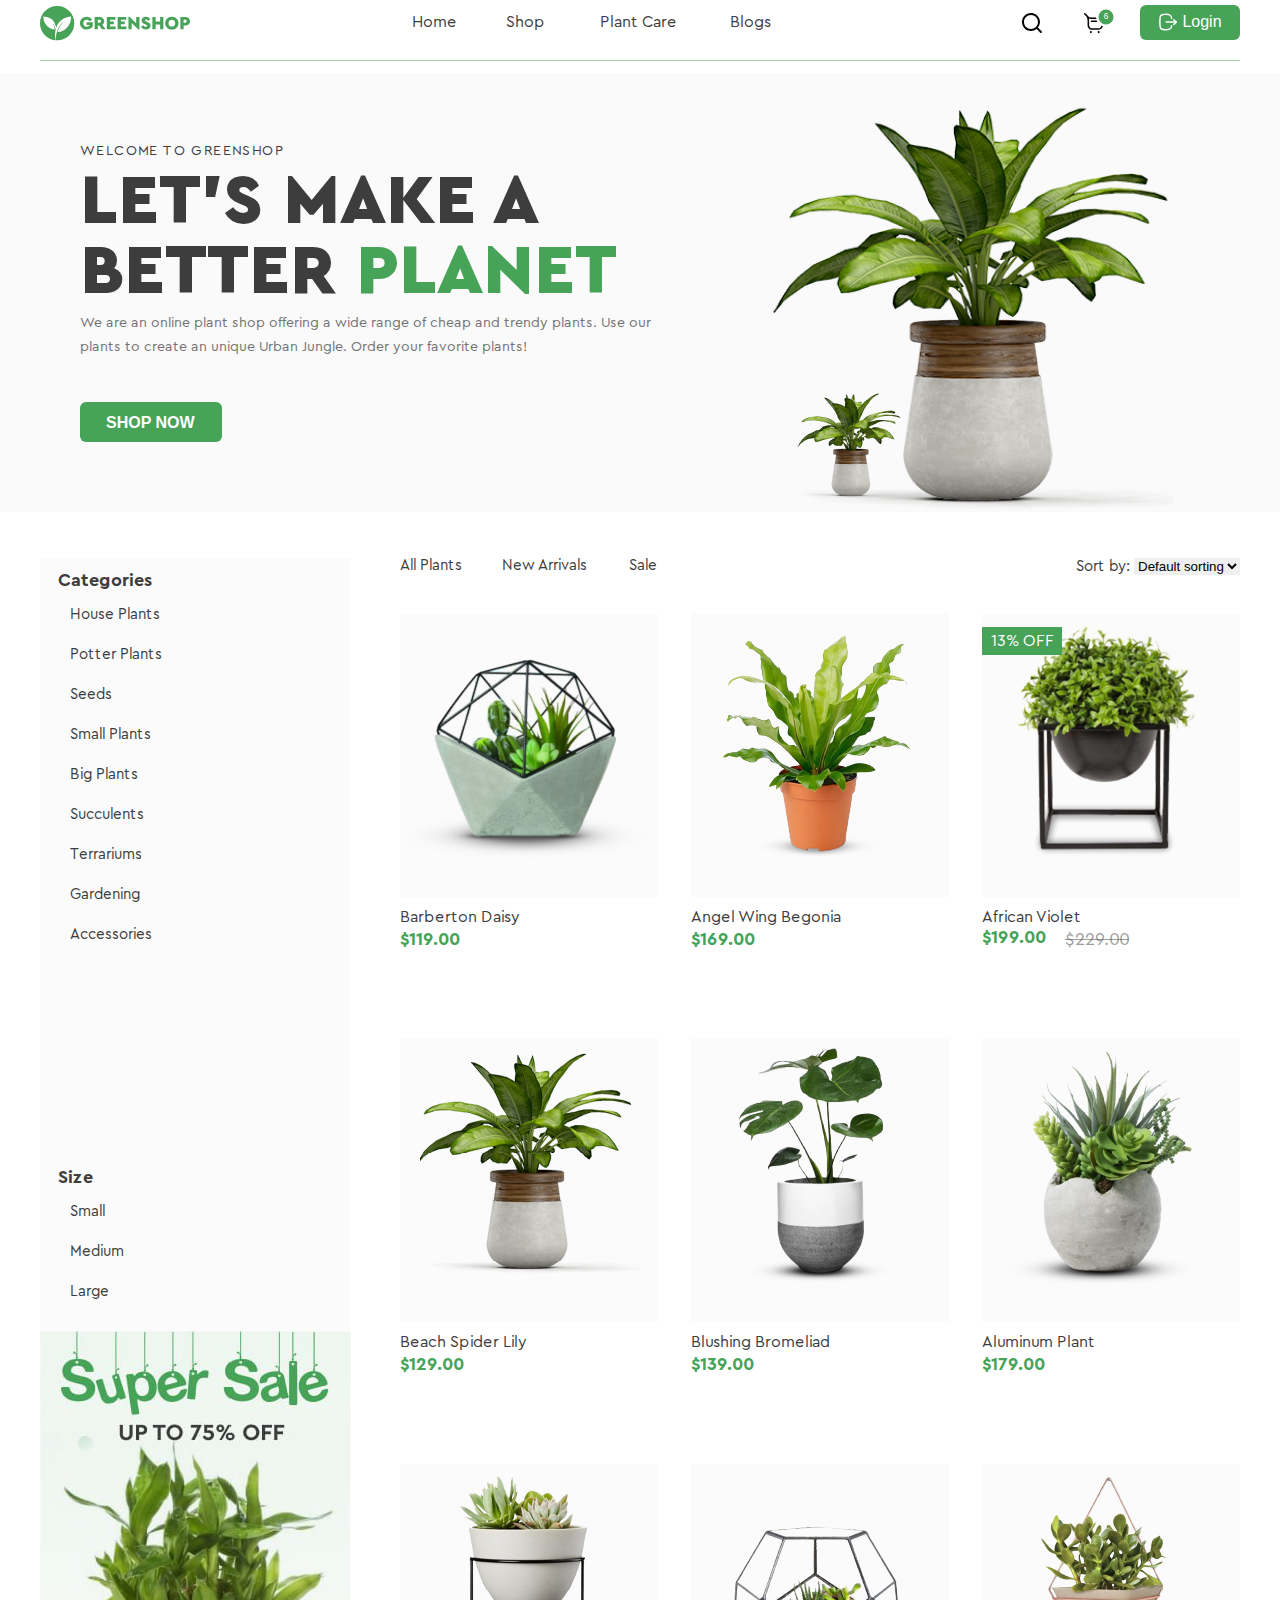
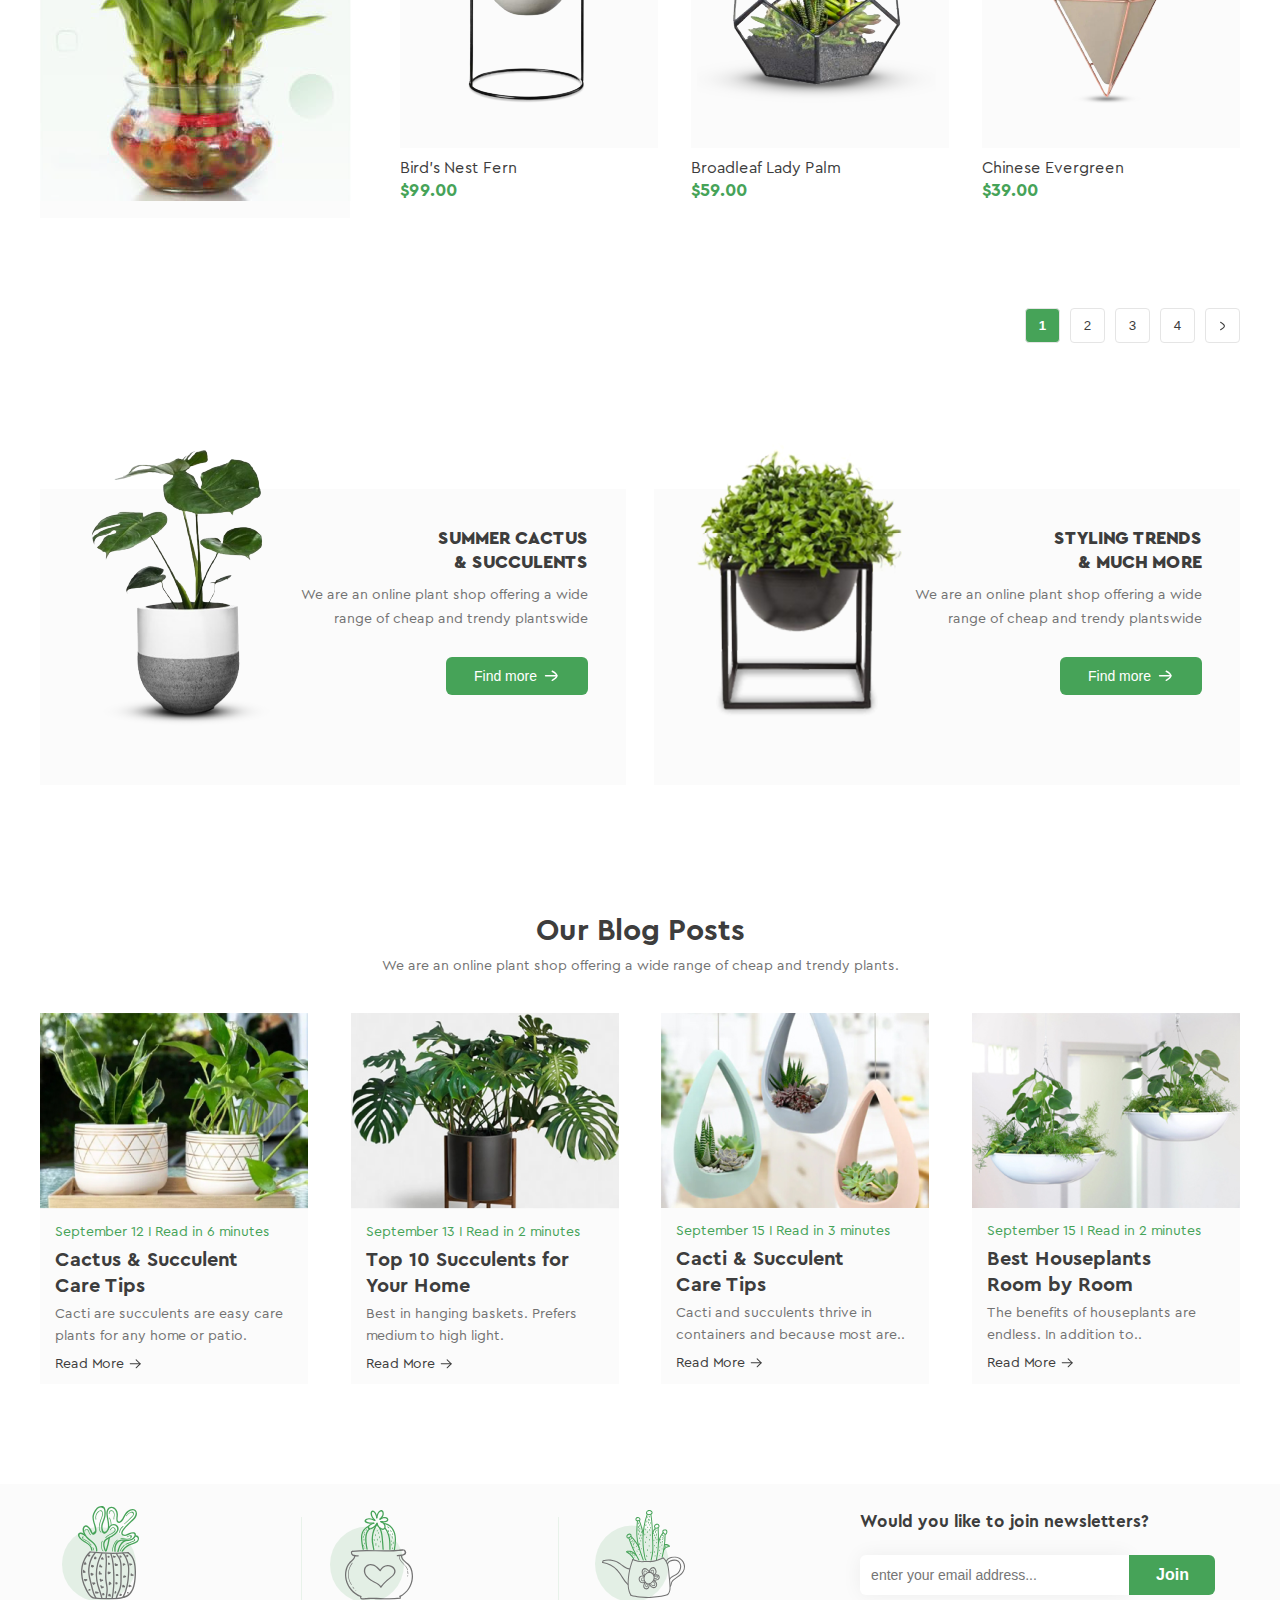
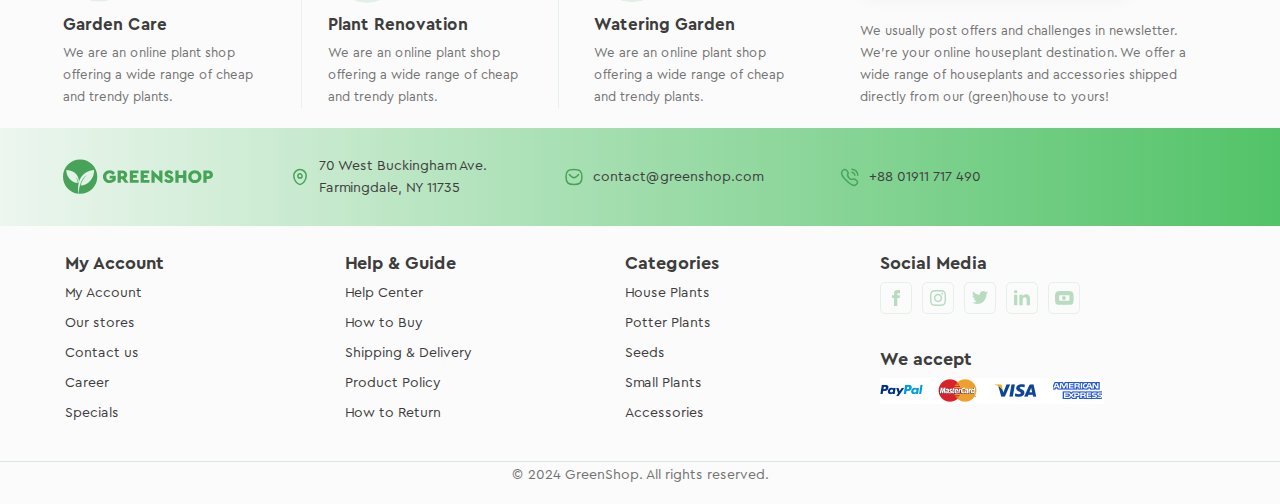
<file: index.html>
<!DOCTYPE html>
<html lang="en">
<head>
    <meta charset="UTF-8">
    <meta name="viewport" content="width=device-width, initial-scale=1.0">
    <title>GreenShop</title>
    <link rel="stylesheet" href="./styles/reset.css">
    <link rel="stylesheet" href="./styles/main.css">
    <link rel="stylesheet" href="./fonts/cera_pro.css">
</head>
<body>
    <header>
        <div class="header-nav">
             <svg class="header-logo" width="150" height="35" viewBox="0 0 150 35" fill="none" xmlns="http://www.w3.org/2000/svg">
                <path d="M17.15 0C7.67748 0 0 7.67746 0 17.15C0 26.0201 6.73548 33.3175 15.3711 34.207C14.8496 29.9134 15.0436 26.4001 15.7067 23.5135C15.3347 21.7225 14.4898 19.0703 12.5734 17.1864C12.5734 17.1864 13.8348 19.0784 14.5181 21.6214C14.5181 21.6255 14.5221 21.6295 14.5221 21.6335C14.5949 21.9044 14.6596 22.1793 14.7162 22.4623C14.7283 22.527 14.7404 22.5917 14.7526 22.6604C14.8051 22.9515 14.8536 23.2426 14.886 23.5418C5.19513 22.3532 3.12921 13.6569 3.35561 10.3781C13.665 10.9482 15.7754 17.8292 16.0827 22.0985C19.4585 11.0412 30.1843 10.4024 31.0697 10.3781C31.4538 18.8763 25.1509 25.5026 17.6149 26.0807C17.6635 25.8503 17.7201 25.6198 17.7767 25.3934C17.7928 25.3247 17.813 25.26 17.8333 25.1913C17.8777 25.0296 17.9222 24.8679 17.9748 24.7061C17.995 24.6374 18.0192 24.5646 18.0394 24.4959C18.096 24.318 18.1567 24.1442 18.2173 23.9663C18.2335 23.9259 18.2456 23.8854 18.2618 23.845C18.3386 23.6348 18.4195 23.4326 18.5003 23.2305C18.5084 23.2143 18.5125 23.1941 18.5205 23.1779C18.5205 23.1779 18.5205 23.1779 18.5246 23.1779C20.4571 18.5043 24.0229 15.4439 24.0229 15.4439C17.0247 19.4868 15.8441 29.9983 15.6582 34.2231C16.1514 34.2676 16.6446 34.2999 17.15 34.2999C26.6225 34.2999 34.3 26.6225 34.3 17.15C34.3 7.67746 26.6225 0 17.15 0Z" fill="#46A358"/>
                <path d="M46.7037 10.7454C48.9718 10.7454 50.8235 11.7197 52.0242 13.4986L49.7764 15.4109C48.9718 14.287 47.9975 13.7048 46.6471 13.7048C44.5691 13.7048 43.2753 15.0713 43.2753 17.1534C43.2753 19.2719 44.6418 20.695 46.8372 20.695C48.0177 20.695 48.9556 20.2826 49.554 19.5912V19.0091H46.6673V16.2356H52.7762V20.133C52.194 21.1639 51.3693 21.9887 50.3019 22.6234C49.2346 23.242 48.0339 23.5614 46.7037 23.5614C42.9923 23.618 39.9237 20.7313 39.9763 17.1534C39.9197 13.5956 42.9923 10.6888 46.7037 10.7454Z" fill="#46A358"/>
                <path d="M61.9576 23.3316L59.168 19.4908H57.8379V23.3316H54.6157V10.9684H59.4672C62.2204 10.9684 64.2459 12.6543 64.2459 15.2215C64.2459 16.7376 63.5141 17.995 62.2972 18.7429L65.5558 23.3316H61.9576ZM57.8338 16.681H59.4833C60.3809 16.681 60.963 16.0988 60.963 15.2215C60.963 14.3442 60.3809 13.7782 59.4833 13.7782H57.8338V16.681Z" fill="#46A358"/>
                <path d="M66.8333 10.9684H75.4124V13.8712H70.0555V15.5773H73.876V18.2739H70.0555V20.4288H75.6388V23.3316H66.8333V10.9684Z" fill="#46A358"/>
                <path d="M77.6441 10.9684H86.2231V13.8712H80.8663V15.5773H84.6868V18.2739H80.8663V20.4288H86.4495V23.3316H77.6441V10.9684Z" fill="#46A358"/>
                <path d="M99.4192 10.9683V23.5579H98.3882L91.681 17.057V23.3315H88.4588V10.7419H89.4897L96.197 17.1499V10.9683H99.4192Z" fill="#46A358"/>
                <path d="M103.264 19.135C103.996 20.1094 104.764 20.7279 106.017 20.7279C106.862 20.7279 107.291 20.4288 107.291 19.8264C107.291 19.2846 107.008 19.1148 106.033 18.6822L104.76 18.1203C102.718 17.2187 101.631 16.0584 101.631 14.3927C101.631 12.2014 103.43 10.7379 105.957 10.7379C107.998 10.7379 109.442 11.7123 110.19 13.2283L108.035 14.8778C107.436 13.9803 106.874 13.5679 105.993 13.5679C105.318 13.5679 104.889 13.8307 104.889 14.3563C104.889 14.8051 105.152 15.0517 105.957 15.367L107.38 15.9654C109.535 16.867 110.545 17.9505 110.545 19.6929C110.545 22.0904 108.576 23.5539 106.009 23.5539C103.782 23.5539 101.982 22.4866 101.081 20.7805L103.264 19.135Z" fill="#46A358"/>
                <path d="M112.393 10.9684H115.615V15.4843H120.131V10.9684H123.353V23.3316H120.131V18.3871H115.615V23.3316H112.393V10.9684Z" fill="#46A358"/>
                <path d="M131.843 10.7419C135.441 10.6651 138.607 13.6084 138.53 17.1499C138.603 20.7279 135.441 23.6145 131.843 23.5579C128.229 23.6145 125.116 20.7279 125.193 17.1499C125.116 13.6084 128.229 10.6692 131.843 10.7419ZM131.859 13.7014C129.874 13.7014 128.488 15.1083 128.488 17.1499C128.488 18.1809 128.807 19.0218 129.426 19.6606C130.044 20.2791 130.869 20.5985 131.859 20.5985C133.772 20.5985 135.231 19.2118 135.231 17.1499C135.235 15.1083 133.772 13.7014 131.859 13.7014Z" fill="#46A358"/>
                <path d="M140.374 10.9684H145.226C147.979 10.9684 150.004 12.6543 150.004 15.2215C150.004 17.7524 147.926 19.4908 145.226 19.4908H143.596V23.3316H140.374V10.9684ZM145.242 16.681C146.139 16.681 146.721 16.0988 146.721 15.2215C146.721 14.3442 146.139 13.7782 145.242 13.7782H143.592V16.681H145.242Z" fill="#46A358"/>
                </svg>
            <nav>
                <div class="header-menu">
                <ul>
                    <li> 
                        <a href="/"> Home</a> 
                    </li>
                <li>
                    <a href="/">Shop</a> 
                </li>
                <li>
                    <a href="/">Plant Care</a> 
                    <div class="second-menu">
                        <ul >
                            <li><a href="/">Drainage </a> 
                                </li>
                            
                            <li><a href="/">Fungicides</a></li>
                            
                            <li><a href="/">Fertilizer</a></li>
                            
                            <li><a href="/">Priming  <svg width="7" height="10" viewBox="0 0 7 10" fill="none" xmlns="http://www.w3.org/2000/svg">
                                <path d="M1.14228 0.945805C0.909014 0.730097 0.908201 0.379612 1.14046 0.162973C1.35161 -0.0339699 1.68269 -0.0524979 1.9164 0.107825L1.98337 0.161288L6.79132 4.60737C7.00401 4.80406 7.02336 5.11265 6.84935 5.32969L6.79135 5.39186L1.9834 9.83868C1.75016 10.0544 1.37278 10.0537 1.1405 9.83706C0.929333 9.64013 0.910782 9.33257 1.08439 9.1162L1.14224 9.05423L5.52584 4.99941L1.14228 0.945805Z" fill="currentColor"/>
                                </svg></a>
                             
                                <div class="third-menu">
                                    <ul>
                                        <li><a href="/">Universal</a></li>
                                        <li><a href="/"> For Ficus</a></li>
                                        <li><a href="/">For Cacti</a>  </li>
                                        <li><a href="/"> For Citrus</a></li>
                                        <li><a href="/">For those in bloom</a></li>
                                        <li><a href="/">For Orchids</a></li>
                                    </ul>
                                </div>
                            </li>
                        </ul>
                    </div>
                   
                </li>
                <li>
                    <a href="/">Blogs</a> 
                </li>
            </ul>
        </div>
            </nav>
            <div class="header-buttons">
                <button class="search"><svg width="20" height="20" viewBox="0 0 20 20" fill="none" xmlns="http://www.w3.org/2000/svg">
                    <path d="M14.5656 16.0023C10.5704 19.1859 4.98549 18.3049 2.02729 14.6536C-0.827886 11.1285 -0.64932 6.04314 2.44811 2.82458C5.64856 -0.50074 10.6802 -0.944658 14.3277 1.78316C15.6345 2.76027 16.6104 4.00337 17.246 5.50807C17.8853 7.02151 18.0795 8.59614 17.8578 10.2201C17.6368 11.8365 16.9918 13.2769 15.9423 14.6212C16.0272 14.6767 16.1178 14.7167 16.1827 14.7816C17.3365 15.9305 18.4859 17.0836 19.6397 18.2325C19.9132 18.5047 20.0493 18.8218 19.9682 19.204C19.8071 19.9644 18.9018 20.2579 18.3211 19.7359C18.0489 19.4918 17.7985 19.2227 17.54 18.9642C16.5923 18.0171 15.6451 17.0693 14.6973 16.1221C14.658 16.0847 14.6168 16.0497 14.5656 16.0023ZM15.9529 8.98636C15.9629 5.12659 12.8468 2.00605 8.97825 2.00043C5.12035 1.99481 2.00669 5.09037 1.98983 8.94765C1.97297 12.8168 5.08289 15.9461 8.96326 15.9642C12.8055 15.9823 15.9429 12.8499 15.9529 8.98636Z" fill="currentColor"/>
                    </svg></button>   

                <div><button class="cart"> 
                    <svg  width="20" height="20" viewBox="0 0 20 20" fill="none" xmlns="http://www.w3.org/2000/svg">
                    <path d="M14.294 16.8745H8.24077C5.65655 16.8745 3.55412 14.7721 3.55412 12.1879V7.38405C3.55412 4.98175 2.35676 2.75813 0.351225 1.4358C-0.00894369 1.19834 -0.108379 0.713895 0.129078 0.353726C0.366535 -0.00648163 0.850939 -0.105956 1.21119 0.131579C2.35606 0.886442 3.28487 1.88204 3.94905 3.02832C4.09258 3.18911 5.24995 4.41584 7.14726 4.41584H16.142C18.596 4.36995 20.5168 6.83267 19.8752 9.20138L18.8397 13.3284C18.3159 15.4163 16.4466 16.8745 14.294 16.8745ZM4.91926 5.53677C5.04912 6.1367 5.11634 6.7553 5.11634 7.38405V12.1879C5.11634 13.9107 6.51796 15.3123 8.24077 15.3123H14.294C15.7291 15.3123 16.9752 14.3401 17.3245 12.9482L18.3599 8.82121C18.7412 7.41373 17.5997 5.95084 16.142 5.97806H7.14722C6.28913 5.97806 5.54224 5.79305 4.91926 5.53677ZM7.85021 19.0226C7.85021 18.4833 7.41307 18.0462 6.87383 18.0462C5.57828 18.0978 5.57942 19.9479 6.87383 19.999C7.41307 19.999 7.85021 19.5618 7.85021 19.0226ZM15.6222 19.0226C15.6222 18.4833 15.1851 18.0462 14.6459 18.0462C13.3503 18.0978 13.3514 19.9479 14.6459 19.999C15.1851 19.999 15.6222 19.5618 15.6222 19.0226ZM16.9231 8.32138C16.9231 7.88998 16.5734 7.54027 16.142 7.54027H7.45966C6.42329 7.58152 6.42407 9.0616 7.45966 9.10249H16.142C16.5734 9.10249 16.9231 8.75279 16.9231 8.32138Z" fill="currentColor"/>
                    </svg>
                    
                    
                    <div class="ellipse">
                        <svg xmlns="http://www.w3.org/2000/svg" viewBox="0 0 16 16">
                          <circle cx="8" cy="8" r="7" fill="#46A358" stroke="white" stroke-width="2"/>
                          <text x="50%" y="50%" font-size="6" text-anchor="middle" alignment-baseline="middle" fill="white">6</text>
                        </svg>
                      </div>
                    </div>
                </button>

                <a href="./registration.html"><button class="login-button">
                    <svg width="20" height="20" viewBox="0 0 20 20" fill="none" xmlns="http://www.w3.org/2000/svg">
                        <path  d="M18.1601 10.1006H8.12598" stroke="currentColor" stroke-width="1.5" stroke-linecap="round" stroke-linejoin="round"/>
                        <path  d="M15.7212 7.67059L18.1612 10.1006L15.7212 12.5306" stroke="currentColor" stroke-width="1.5" stroke-linecap="round" stroke-linejoin="round"/>
                        <path  d="M13.6342 6.35826C13.3592 3.37493 12.2425 2.2916 7.80082 2.2916C1.88332 2.2916 1.88332 4.2166 1.88332 9.99993C1.88332 15.7833 1.88332 17.7083 7.80082 17.7083C12.2425 17.7083 13.3592 16.6249 13.6342 13.6416" stroke="currentColor" stroke-width="1.5" stroke-linecap="round" stroke-linejoin="round"/>
                        </svg>
                    Login </button></a>
            </div>
        </div>
        <div class="section-bg">
        <section class="welcome-block">
            <div class="text-block">
            <h1>WELCOME TO GREENSHOP</h1>
            <h2>LET'S MAKE A BETTER <span>PLANET</span></h2>
            <p>We are an online plant shop offering a wide range of cheap and trendy plants. Use our plants to create an unique Urban Jungle. Order your favorite plants!</p>
            <button class="shop-now"> SHOP NOW</button> </div>
            <div class="image-block">
                <img class="plant2" src="./img/plantmini.png" alt="Plant2">
                <img class="plant1" src="./img/plant.png" alt="Plant">
                
             </div>
        
        </section>
    </div>
        </header> 
    <div class="shop-products">
            <div class="categories">
                <aside> 
                    <div class="aside-categories">  
                        <h2>Categories</h2>
                        <ul>
                            <li><a href="/">House Plants</a></li>
                            <li><a href="/">Potter Plants</a></li>
                            <li><a href="/">Seeds</a></li>
                            <li><a href="/">Small Plants</a></li>
                            <li><a href="/">Big Plants</a></li>
                            <li><a href="/">Succulents</a></li>
                            <li><a href="/">Terrariums</a></li>
                            <li><a href="/">Gardening</a></li>
                            <li><a href="/">Accessories</a></li>
                        </ul>
                    </div>
                 <div class="aside-size">
                    <h2>Size</h2>
                    <ul>
                        <li><a href="/">Small</a></li>
                        <li><a href="/">Medium</a></li>
                        <li><a href="/">Large</a></li>
                    </ul>
                 </div>
                 <div class="sale-banner">
                    <a href="/">
                        <img src="./img/supersale.png" alt="Sale banner">
                    </a>  
                 </div>
                   
                </aside>
            </div>
            <main>
                <section>
                    <div class="produkt-filter">
                    <div class="tabs">
                        <ul>
                            <li><a href="/">All Plants</a></li>
                            <li> <a href="/">New Arrivals</a></li>
                            <li><a href="/">Sale</a></li>
                        </ul>
                        
                    </div>
                    <div class="sort-options">
                        <label for="select">Sort by:</label>
                        <select id="select">
                            <option value="Default sorting">Default sorting</option>
                            <option value="High price">High price</option> 
                            <option value="Low price">Low price</option>                  
                        </select>
                    </div>
                </div>
               
                </section>
                
                <section class="produkt-list">
                   
                        <article class="produkt-item"> 
                            <a href="/"> 
        
                            <div class="produkt-item-image">
                                <img src="./img/image1.png" alt="Barberton Daisy">
                            </div>
                            <div class="produkt-item-name">
                                <h3>
                                    Barberton Daisy</h3>
                                <p class="produkt-item-price">$119.00</p>
                            </div>
                        </a>
                        <div class="icon-button">
                            <div>
                                <button class="icon"><svg  width="20" height="20" viewBox="0 0 20 20" fill="none" xmlns="http://www.w3.org/2000/svg">
                                    <path d="M14.294 16.8745H8.24077C5.65655 16.8745 3.55412 14.7721 3.55412 12.1879V7.38405C3.55412 4.98175 2.35676 2.75813 0.351225 1.4358C-0.00894369 1.19834 -0.108379 0.713895 0.129078 0.353726C0.366535 -0.00648163 0.850939 -0.105956 1.21119 0.131579C2.35606 0.886442 3.28487 1.88204 3.94905 3.02832C4.09258 3.18911 5.24995 4.41584 7.14726 4.41584H16.142C18.596 4.36995 20.5168 6.83267 19.8752 9.20138L18.8397 13.3284C18.3159 15.4163 16.4466 16.8745 14.294 16.8745ZM4.91926 5.53677C5.04912 6.1367 5.11634 6.7553 5.11634 7.38405V12.1879C5.11634 13.9107 6.51796 15.3123 8.24077 15.3123H14.294C15.7291 15.3123 16.9752 14.3401 17.3245 12.9482L18.3599 8.82121C18.7412 7.41373 17.5997 5.95084 16.142 5.97806H7.14722C6.28913 5.97806 5.54224 5.79305 4.91926 5.53677ZM7.85021 19.0226C7.85021 18.4833 7.41307 18.0462 6.87383 18.0462C5.57828 18.0978 5.57942 19.9479 6.87383 19.999C7.41307 19.999 7.85021 19.5618 7.85021 19.0226ZM15.6222 19.0226C15.6222 18.4833 15.1851 18.0462 14.6459 18.0462C13.3503 18.0978 13.3514 19.9479 14.6459 19.999C15.1851 19.999 15.6222 19.5618 15.6222 19.0226ZM16.9231 8.32138C16.9231 7.88998 16.5734 7.54027 16.142 7.54027H7.45966C6.42329 7.58152 6.42407 9.0616 7.45966 9.10249H16.142C16.5734 9.10249 16.9231 8.75279 16.9231 8.32138Z" fill="currentColor"/>
                                    </svg></button>
                            </div>
                            <div>
                                <button class="icon"><svg  width="20" height="20" viewBox="0 0 20 18" fill="none" xmlns="http://www.w3.org/2000/svg">
                                    <path d="M10 17.8873C9.71527 17.8873 9.44077 17.7842 9.22684 17.5968C8.41888 16.8903 7.63992 16.2264 6.95267 15.6408L6.94916 15.6377C4.93423 13.9207 3.19427 12.4378 1.98364 10.9771C0.630341 9.34409 0 7.79578 0 6.10434C0 4.46097 0.563507 2.94485 1.58661 1.83508C2.62192 0.712189 4.04251 0.09375 5.58716 0.09375C6.74164 0.09375 7.79892 0.45874 8.72955 1.1785C9.19922 1.54181 9.62494 1.98645 10 2.5051C10.3752 1.98645 10.8008 1.54181 11.2706 1.1785C12.2012 0.45874 13.2585 0.09375 14.413 0.09375C15.9575 0.09375 17.3782 0.712189 18.4135 1.83508C19.4366 2.94485 20 4.46097 20 6.10434C20 7.79578 19.3698 9.34409 18.0165 10.9769C16.8059 12.4378 15.0661 13.9205 13.0515 15.6374C12.363 16.224 11.5828 16.8889 10.773 17.5971C10.5592 17.7842 10.2846 17.8873 10 17.8873ZM5.58716 1.26532C4.37363 1.26532 3.25882 1.74963 2.44781 2.62915C1.62476 3.52194 1.17142 4.75607 1.17142 6.10434C1.17142 7.52692 1.70013 8.79919 2.88559 10.2296C4.03137 11.6122 5.73563 13.0645 7.70889 14.7462L7.71255 14.7492C8.4024 15.3371 9.18442 16.0036 9.99832 16.7153C10.8171 16.0023 11.6003 15.3347 12.2916 14.7458C14.2647 13.0642 15.9688 11.6122 17.1146 10.2296C18.2999 8.79919 18.8286 7.52692 18.8286 6.10434C18.8286 4.75607 18.3752 3.52194 17.5522 2.62915C16.7413 1.74963 15.6264 1.26532 14.413 1.26532C13.524 1.26532 12.7078 1.54791 11.9872 2.10516C11.3449 2.60199 10.8975 3.23004 10.6352 3.66949C10.5003 3.89548 10.2629 4.03036 10 4.03036C9.73709 4.03036 9.49966 3.89548 9.36478 3.66949C9.10263 3.23004 8.65524 2.60199 8.01285 2.10516C7.29218 1.54791 6.47598 1.26532 5.58716 1.26532Z" fill="currentColor"/>
                                    </svg></button>
                            </div>
                            <div>
                                <button class="icon"><svg width="20" height="20" viewBox="0 0 20 20" fill="none" xmlns="http://www.w3.org/2000/svg">
                                    <path d="M14.5656 16.0023C10.5704 19.1859 4.98549 18.3049 2.02729 14.6536C-0.827886 11.1285 -0.64932 6.04314 2.44811 2.82458C5.64856 -0.50074 10.6802 -0.944658 14.3277 1.78316C15.6345 2.76027 16.6104 4.00337 17.246 5.50807C17.8853 7.02151 18.0795 8.59614 17.8578 10.2201C17.6368 11.8365 16.9918 13.2769 15.9423 14.6212C16.0272 14.6767 16.1178 14.7167 16.1827 14.7816C17.3365 15.9305 18.4859 17.0836 19.6397 18.2325C19.9132 18.5047 20.0493 18.8218 19.9682 19.204C19.8071 19.9644 18.9018 20.2579 18.3211 19.7359C18.0489 19.4918 17.7985 19.2227 17.54 18.9642C16.5923 18.0171 15.6451 17.0693 14.6973 16.1221C14.658 16.0847 14.6168 16.0497 14.5656 16.0023ZM15.9529 8.98636C15.9629 5.12659 12.8468 2.00605 8.97825 2.00043C5.12035 1.99481 2.00669 5.09037 1.98983 8.94765C1.97297 12.8168 5.08289 15.9461 8.96326 15.9642C12.8055 15.9823 15.9429 12.8499 15.9529 8.98636Z" fill="currentColor"/>
                                    </svg></button>   
                             </div>  
                        </div>
                        </article>
                    
                    
                        <article class="produkt-item">
                            <a href="/"> 
                            <div class="produkt-item-image">
                                <img src="./img/image2.png" alt="Angel Wing Begonia">
                            </div>
                            <div class="produkt-item-name">
                                <h3>Angel Wing Begonia</h3>
                                <p class="produkt-item-price">$169.00</p>
                            </div>
                              </a>
                              <div class="icon-button">
                                <div>
                                    <button class="icon"><svg  width="20" height="20" viewBox="0 0 20 20" fill="none" xmlns="http://www.w3.org/2000/svg">
                                        <path d="M14.294 16.8745H8.24077C5.65655 16.8745 3.55412 14.7721 3.55412 12.1879V7.38405C3.55412 4.98175 2.35676 2.75813 0.351225 1.4358C-0.00894369 1.19834 -0.108379 0.713895 0.129078 0.353726C0.366535 -0.00648163 0.850939 -0.105956 1.21119 0.131579C2.35606 0.886442 3.28487 1.88204 3.94905 3.02832C4.09258 3.18911 5.24995 4.41584 7.14726 4.41584H16.142C18.596 4.36995 20.5168 6.83267 19.8752 9.20138L18.8397 13.3284C18.3159 15.4163 16.4466 16.8745 14.294 16.8745ZM4.91926 5.53677C5.04912 6.1367 5.11634 6.7553 5.11634 7.38405V12.1879C5.11634 13.9107 6.51796 15.3123 8.24077 15.3123H14.294C15.7291 15.3123 16.9752 14.3401 17.3245 12.9482L18.3599 8.82121C18.7412 7.41373 17.5997 5.95084 16.142 5.97806H7.14722C6.28913 5.97806 5.54224 5.79305 4.91926 5.53677ZM7.85021 19.0226C7.85021 18.4833 7.41307 18.0462 6.87383 18.0462C5.57828 18.0978 5.57942 19.9479 6.87383 19.999C7.41307 19.999 7.85021 19.5618 7.85021 19.0226ZM15.6222 19.0226C15.6222 18.4833 15.1851 18.0462 14.6459 18.0462C13.3503 18.0978 13.3514 19.9479 14.6459 19.999C15.1851 19.999 15.6222 19.5618 15.6222 19.0226ZM16.9231 8.32138C16.9231 7.88998 16.5734 7.54027 16.142 7.54027H7.45966C6.42329 7.58152 6.42407 9.0616 7.45966 9.10249H16.142C16.5734 9.10249 16.9231 8.75279 16.9231 8.32138Z" fill="currentColor"/>
                                        </svg></button>
                                </div>
                                <div>
                                    <button class="icon"><svg  width="20" height="20" viewBox="0 0 20 18" fill="none" xmlns="http://www.w3.org/2000/svg">
                                        <path d="M10 17.8873C9.71527 17.8873 9.44077 17.7842 9.22684 17.5968C8.41888 16.8903 7.63992 16.2264 6.95267 15.6408L6.94916 15.6377C4.93423 13.9207 3.19427 12.4378 1.98364 10.9771C0.630341 9.34409 0 7.79578 0 6.10434C0 4.46097 0.563507 2.94485 1.58661 1.83508C2.62192 0.712189 4.04251 0.09375 5.58716 0.09375C6.74164 0.09375 7.79892 0.45874 8.72955 1.1785C9.19922 1.54181 9.62494 1.98645 10 2.5051C10.3752 1.98645 10.8008 1.54181 11.2706 1.1785C12.2012 0.45874 13.2585 0.09375 14.413 0.09375C15.9575 0.09375 17.3782 0.712189 18.4135 1.83508C19.4366 2.94485 20 4.46097 20 6.10434C20 7.79578 19.3698 9.34409 18.0165 10.9769C16.8059 12.4378 15.0661 13.9205 13.0515 15.6374C12.363 16.224 11.5828 16.8889 10.773 17.5971C10.5592 17.7842 10.2846 17.8873 10 17.8873ZM5.58716 1.26532C4.37363 1.26532 3.25882 1.74963 2.44781 2.62915C1.62476 3.52194 1.17142 4.75607 1.17142 6.10434C1.17142 7.52692 1.70013 8.79919 2.88559 10.2296C4.03137 11.6122 5.73563 13.0645 7.70889 14.7462L7.71255 14.7492C8.4024 15.3371 9.18442 16.0036 9.99832 16.7153C10.8171 16.0023 11.6003 15.3347 12.2916 14.7458C14.2647 13.0642 15.9688 11.6122 17.1146 10.2296C18.2999 8.79919 18.8286 7.52692 18.8286 6.10434C18.8286 4.75607 18.3752 3.52194 17.5522 2.62915C16.7413 1.74963 15.6264 1.26532 14.413 1.26532C13.524 1.26532 12.7078 1.54791 11.9872 2.10516C11.3449 2.60199 10.8975 3.23004 10.6352 3.66949C10.5003 3.89548 10.2629 4.03036 10 4.03036C9.73709 4.03036 9.49966 3.89548 9.36478 3.66949C9.10263 3.23004 8.65524 2.60199 8.01285 2.10516C7.29218 1.54791 6.47598 1.26532 5.58716 1.26532Z" fill="currentColor"/>
                                        </svg></button>
                                </div>
                                <div>
                                    <button class="icon"><svg width="20" height="20" viewBox="0 0 20 20" fill="none" xmlns="http://www.w3.org/2000/svg">
                                        <path d="M14.5656 16.0023C10.5704 19.1859 4.98549 18.3049 2.02729 14.6536C-0.827886 11.1285 -0.64932 6.04314 2.44811 2.82458C5.64856 -0.50074 10.6802 -0.944658 14.3277 1.78316C15.6345 2.76027 16.6104 4.00337 17.246 5.50807C17.8853 7.02151 18.0795 8.59614 17.8578 10.2201C17.6368 11.8365 16.9918 13.2769 15.9423 14.6212C16.0272 14.6767 16.1178 14.7167 16.1827 14.7816C17.3365 15.9305 18.4859 17.0836 19.6397 18.2325C19.9132 18.5047 20.0493 18.8218 19.9682 19.204C19.8071 19.9644 18.9018 20.2579 18.3211 19.7359C18.0489 19.4918 17.7985 19.2227 17.54 18.9642C16.5923 18.0171 15.6451 17.0693 14.6973 16.1221C14.658 16.0847 14.6168 16.0497 14.5656 16.0023ZM15.9529 8.98636C15.9629 5.12659 12.8468 2.00605 8.97825 2.00043C5.12035 1.99481 2.00669 5.09037 1.98983 8.94765C1.97297 12.8168 5.08289 15.9461 8.96326 15.9642C12.8055 15.9823 15.9429 12.8499 15.9529 8.98636Z" fill="currentColor"/>
                                        </svg></button>   
                                 </div>  
                            </div>
                        </article>
                  
        
                        <article class="produkt-item">
                            <a href="/"> 
                            <div class="produkt-item-image">
                                <div class="sale-badge">13% OFF</div>
                                <img src="./img/image3.png" alt="African Violet">
                            </div>
                            <div class="produkt-item-name">
                                <h3>African Violet</h3>
                                <p class="produkt-item-price">$229.00</p>
                                <p class="discounted-price">$199.00</p>
                                
                            </div>
                            </a>
                            <div class="icon-button">
                                <div>
                                    <button class="icon"><svg  width="20" height="20" viewBox="0 0 20 20" fill="none" xmlns="http://www.w3.org/2000/svg">
                                        <path d="M14.294 16.8745H8.24077C5.65655 16.8745 3.55412 14.7721 3.55412 12.1879V7.38405C3.55412 4.98175 2.35676 2.75813 0.351225 1.4358C-0.00894369 1.19834 -0.108379 0.713895 0.129078 0.353726C0.366535 -0.00648163 0.850939 -0.105956 1.21119 0.131579C2.35606 0.886442 3.28487 1.88204 3.94905 3.02832C4.09258 3.18911 5.24995 4.41584 7.14726 4.41584H16.142C18.596 4.36995 20.5168 6.83267 19.8752 9.20138L18.8397 13.3284C18.3159 15.4163 16.4466 16.8745 14.294 16.8745ZM4.91926 5.53677C5.04912 6.1367 5.11634 6.7553 5.11634 7.38405V12.1879C5.11634 13.9107 6.51796 15.3123 8.24077 15.3123H14.294C15.7291 15.3123 16.9752 14.3401 17.3245 12.9482L18.3599 8.82121C18.7412 7.41373 17.5997 5.95084 16.142 5.97806H7.14722C6.28913 5.97806 5.54224 5.79305 4.91926 5.53677ZM7.85021 19.0226C7.85021 18.4833 7.41307 18.0462 6.87383 18.0462C5.57828 18.0978 5.57942 19.9479 6.87383 19.999C7.41307 19.999 7.85021 19.5618 7.85021 19.0226ZM15.6222 19.0226C15.6222 18.4833 15.1851 18.0462 14.6459 18.0462C13.3503 18.0978 13.3514 19.9479 14.6459 19.999C15.1851 19.999 15.6222 19.5618 15.6222 19.0226ZM16.9231 8.32138C16.9231 7.88998 16.5734 7.54027 16.142 7.54027H7.45966C6.42329 7.58152 6.42407 9.0616 7.45966 9.10249H16.142C16.5734 9.10249 16.9231 8.75279 16.9231 8.32138Z" fill="currentColor"/>
                                        </svg></button>
                                </div>
                                <div>
                                    <button class="icon"><svg  width="20" height="20" viewBox="0 0 20 18" fill="none" xmlns="http://www.w3.org/2000/svg">
                                        <path d="M10 17.8873C9.71527 17.8873 9.44077 17.7842 9.22684 17.5968C8.41888 16.8903 7.63992 16.2264 6.95267 15.6408L6.94916 15.6377C4.93423 13.9207 3.19427 12.4378 1.98364 10.9771C0.630341 9.34409 0 7.79578 0 6.10434C0 4.46097 0.563507 2.94485 1.58661 1.83508C2.62192 0.712189 4.04251 0.09375 5.58716 0.09375C6.74164 0.09375 7.79892 0.45874 8.72955 1.1785C9.19922 1.54181 9.62494 1.98645 10 2.5051C10.3752 1.98645 10.8008 1.54181 11.2706 1.1785C12.2012 0.45874 13.2585 0.09375 14.413 0.09375C15.9575 0.09375 17.3782 0.712189 18.4135 1.83508C19.4366 2.94485 20 4.46097 20 6.10434C20 7.79578 19.3698 9.34409 18.0165 10.9769C16.8059 12.4378 15.0661 13.9205 13.0515 15.6374C12.363 16.224 11.5828 16.8889 10.773 17.5971C10.5592 17.7842 10.2846 17.8873 10 17.8873ZM5.58716 1.26532C4.37363 1.26532 3.25882 1.74963 2.44781 2.62915C1.62476 3.52194 1.17142 4.75607 1.17142 6.10434C1.17142 7.52692 1.70013 8.79919 2.88559 10.2296C4.03137 11.6122 5.73563 13.0645 7.70889 14.7462L7.71255 14.7492C8.4024 15.3371 9.18442 16.0036 9.99832 16.7153C10.8171 16.0023 11.6003 15.3347 12.2916 14.7458C14.2647 13.0642 15.9688 11.6122 17.1146 10.2296C18.2999 8.79919 18.8286 7.52692 18.8286 6.10434C18.8286 4.75607 18.3752 3.52194 17.5522 2.62915C16.7413 1.74963 15.6264 1.26532 14.413 1.26532C13.524 1.26532 12.7078 1.54791 11.9872 2.10516C11.3449 2.60199 10.8975 3.23004 10.6352 3.66949C10.5003 3.89548 10.2629 4.03036 10 4.03036C9.73709 4.03036 9.49966 3.89548 9.36478 3.66949C9.10263 3.23004 8.65524 2.60199 8.01285 2.10516C7.29218 1.54791 6.47598 1.26532 5.58716 1.26532Z" fill="currentColor"/>
                                        </svg></button>
                                </div>
                                <div>
                                    <button class="icon"><svg width="20" height="20" viewBox="0 0 20 20" fill="none" xmlns="http://www.w3.org/2000/svg">
                                        <path d="M14.5656 16.0023C10.5704 19.1859 4.98549 18.3049 2.02729 14.6536C-0.827886 11.1285 -0.64932 6.04314 2.44811 2.82458C5.64856 -0.50074 10.6802 -0.944658 14.3277 1.78316C15.6345 2.76027 16.6104 4.00337 17.246 5.50807C17.8853 7.02151 18.0795 8.59614 17.8578 10.2201C17.6368 11.8365 16.9918 13.2769 15.9423 14.6212C16.0272 14.6767 16.1178 14.7167 16.1827 14.7816C17.3365 15.9305 18.4859 17.0836 19.6397 18.2325C19.9132 18.5047 20.0493 18.8218 19.9682 19.204C19.8071 19.9644 18.9018 20.2579 18.3211 19.7359C18.0489 19.4918 17.7985 19.2227 17.54 18.9642C16.5923 18.0171 15.6451 17.0693 14.6973 16.1221C14.658 16.0847 14.6168 16.0497 14.5656 16.0023ZM15.9529 8.98636C15.9629 5.12659 12.8468 2.00605 8.97825 2.00043C5.12035 1.99481 2.00669 5.09037 1.98983 8.94765C1.97297 12.8168 5.08289 15.9461 8.96326 15.9642C12.8055 15.9823 15.9429 12.8499 15.9529 8.98636Z" fill="currentColor"/>
                                        </svg></button>   
                                 </div>  
                            </div>
                        </article>
        
                   
                        <article class="produkt-item">
                            <a href="/"> 
                            <div class="produkt-item-image">
                                <img src="./img/image4.png" alt="Beach Spider Lily">
                            </div>
                            <div class="produkt-item-name">
                                <h3>Beach Spider Lily</h3>
                                <p class="produkt-item-price">$129.00</p>
                            </div>
                        </a>
                        <div class="icon-button">
                            <div>
                                <button class="icon"><svg  width="20" height="20" viewBox="0 0 20 20" fill="none" xmlns="http://www.w3.org/2000/svg">
                                    <path d="M14.294 16.8745H8.24077C5.65655 16.8745 3.55412 14.7721 3.55412 12.1879V7.38405C3.55412 4.98175 2.35676 2.75813 0.351225 1.4358C-0.00894369 1.19834 -0.108379 0.713895 0.129078 0.353726C0.366535 -0.00648163 0.850939 -0.105956 1.21119 0.131579C2.35606 0.886442 3.28487 1.88204 3.94905 3.02832C4.09258 3.18911 5.24995 4.41584 7.14726 4.41584H16.142C18.596 4.36995 20.5168 6.83267 19.8752 9.20138L18.8397 13.3284C18.3159 15.4163 16.4466 16.8745 14.294 16.8745ZM4.91926 5.53677C5.04912 6.1367 5.11634 6.7553 5.11634 7.38405V12.1879C5.11634 13.9107 6.51796 15.3123 8.24077 15.3123H14.294C15.7291 15.3123 16.9752 14.3401 17.3245 12.9482L18.3599 8.82121C18.7412 7.41373 17.5997 5.95084 16.142 5.97806H7.14722C6.28913 5.97806 5.54224 5.79305 4.91926 5.53677ZM7.85021 19.0226C7.85021 18.4833 7.41307 18.0462 6.87383 18.0462C5.57828 18.0978 5.57942 19.9479 6.87383 19.999C7.41307 19.999 7.85021 19.5618 7.85021 19.0226ZM15.6222 19.0226C15.6222 18.4833 15.1851 18.0462 14.6459 18.0462C13.3503 18.0978 13.3514 19.9479 14.6459 19.999C15.1851 19.999 15.6222 19.5618 15.6222 19.0226ZM16.9231 8.32138C16.9231 7.88998 16.5734 7.54027 16.142 7.54027H7.45966C6.42329 7.58152 6.42407 9.0616 7.45966 9.10249H16.142C16.5734 9.10249 16.9231 8.75279 16.9231 8.32138Z" fill="currentColor"/>
                                    </svg></button>
                            </div>
                            <div>
                                <button class="icon"><svg  width="20" height="20" viewBox="0 0 20 18" fill="none" xmlns="http://www.w3.org/2000/svg">
                                    <path d="M10 17.8873C9.71527 17.8873 9.44077 17.7842 9.22684 17.5968C8.41888 16.8903 7.63992 16.2264 6.95267 15.6408L6.94916 15.6377C4.93423 13.9207 3.19427 12.4378 1.98364 10.9771C0.630341 9.34409 0 7.79578 0 6.10434C0 4.46097 0.563507 2.94485 1.58661 1.83508C2.62192 0.712189 4.04251 0.09375 5.58716 0.09375C6.74164 0.09375 7.79892 0.45874 8.72955 1.1785C9.19922 1.54181 9.62494 1.98645 10 2.5051C10.3752 1.98645 10.8008 1.54181 11.2706 1.1785C12.2012 0.45874 13.2585 0.09375 14.413 0.09375C15.9575 0.09375 17.3782 0.712189 18.4135 1.83508C19.4366 2.94485 20 4.46097 20 6.10434C20 7.79578 19.3698 9.34409 18.0165 10.9769C16.8059 12.4378 15.0661 13.9205 13.0515 15.6374C12.363 16.224 11.5828 16.8889 10.773 17.5971C10.5592 17.7842 10.2846 17.8873 10 17.8873ZM5.58716 1.26532C4.37363 1.26532 3.25882 1.74963 2.44781 2.62915C1.62476 3.52194 1.17142 4.75607 1.17142 6.10434C1.17142 7.52692 1.70013 8.79919 2.88559 10.2296C4.03137 11.6122 5.73563 13.0645 7.70889 14.7462L7.71255 14.7492C8.4024 15.3371 9.18442 16.0036 9.99832 16.7153C10.8171 16.0023 11.6003 15.3347 12.2916 14.7458C14.2647 13.0642 15.9688 11.6122 17.1146 10.2296C18.2999 8.79919 18.8286 7.52692 18.8286 6.10434C18.8286 4.75607 18.3752 3.52194 17.5522 2.62915C16.7413 1.74963 15.6264 1.26532 14.413 1.26532C13.524 1.26532 12.7078 1.54791 11.9872 2.10516C11.3449 2.60199 10.8975 3.23004 10.6352 3.66949C10.5003 3.89548 10.2629 4.03036 10 4.03036C9.73709 4.03036 9.49966 3.89548 9.36478 3.66949C9.10263 3.23004 8.65524 2.60199 8.01285 2.10516C7.29218 1.54791 6.47598 1.26532 5.58716 1.26532Z" fill="currentColor"/>
                                    </svg></button>
                            </div>
                            <div>
                                <button class="icon"><svg width="20" height="20" viewBox="0 0 20 20" fill="none" xmlns="http://www.w3.org/2000/svg">
                                    <path d="M14.5656 16.0023C10.5704 19.1859 4.98549 18.3049 2.02729 14.6536C-0.827886 11.1285 -0.64932 6.04314 2.44811 2.82458C5.64856 -0.50074 10.6802 -0.944658 14.3277 1.78316C15.6345 2.76027 16.6104 4.00337 17.246 5.50807C17.8853 7.02151 18.0795 8.59614 17.8578 10.2201C17.6368 11.8365 16.9918 13.2769 15.9423 14.6212C16.0272 14.6767 16.1178 14.7167 16.1827 14.7816C17.3365 15.9305 18.4859 17.0836 19.6397 18.2325C19.9132 18.5047 20.0493 18.8218 19.9682 19.204C19.8071 19.9644 18.9018 20.2579 18.3211 19.7359C18.0489 19.4918 17.7985 19.2227 17.54 18.9642C16.5923 18.0171 15.6451 17.0693 14.6973 16.1221C14.658 16.0847 14.6168 16.0497 14.5656 16.0023ZM15.9529 8.98636C15.9629 5.12659 12.8468 2.00605 8.97825 2.00043C5.12035 1.99481 2.00669 5.09037 1.98983 8.94765C1.97297 12.8168 5.08289 15.9461 8.96326 15.9642C12.8055 15.9823 15.9429 12.8499 15.9529 8.98636Z" fill="currentColor"/>
                                    </svg></button>   
                             </div>  
                        </div>
                        </article>
                 
        
                        <article class="produkt-item">
                            <a href="/"> 
                            <div class="produkt-item-image">
                                <img src="./img/imsge5.png" alt="Blushing Bromeliad">
                            </div>
                            <div class="produkt-item-name">
                                <h3>
                                    Blushing Bromeliad</h3>
                                <p class="produkt-item-price">$139.00</p>
                            </div>
                        </a>
                        <div class="icon-button">
                            <div>
                                <button class="icon"><svg  width="20" height="20" viewBox="0 0 20 20" fill="none" xmlns="http://www.w3.org/2000/svg">
                                    <path d="M14.294 16.8745H8.24077C5.65655 16.8745 3.55412 14.7721 3.55412 12.1879V7.38405C3.55412 4.98175 2.35676 2.75813 0.351225 1.4358C-0.00894369 1.19834 -0.108379 0.713895 0.129078 0.353726C0.366535 -0.00648163 0.850939 -0.105956 1.21119 0.131579C2.35606 0.886442 3.28487 1.88204 3.94905 3.02832C4.09258 3.18911 5.24995 4.41584 7.14726 4.41584H16.142C18.596 4.36995 20.5168 6.83267 19.8752 9.20138L18.8397 13.3284C18.3159 15.4163 16.4466 16.8745 14.294 16.8745ZM4.91926 5.53677C5.04912 6.1367 5.11634 6.7553 5.11634 7.38405V12.1879C5.11634 13.9107 6.51796 15.3123 8.24077 15.3123H14.294C15.7291 15.3123 16.9752 14.3401 17.3245 12.9482L18.3599 8.82121C18.7412 7.41373 17.5997 5.95084 16.142 5.97806H7.14722C6.28913 5.97806 5.54224 5.79305 4.91926 5.53677ZM7.85021 19.0226C7.85021 18.4833 7.41307 18.0462 6.87383 18.0462C5.57828 18.0978 5.57942 19.9479 6.87383 19.999C7.41307 19.999 7.85021 19.5618 7.85021 19.0226ZM15.6222 19.0226C15.6222 18.4833 15.1851 18.0462 14.6459 18.0462C13.3503 18.0978 13.3514 19.9479 14.6459 19.999C15.1851 19.999 15.6222 19.5618 15.6222 19.0226ZM16.9231 8.32138C16.9231 7.88998 16.5734 7.54027 16.142 7.54027H7.45966C6.42329 7.58152 6.42407 9.0616 7.45966 9.10249H16.142C16.5734 9.10249 16.9231 8.75279 16.9231 8.32138Z" fill="currentColor"/>
                                    </svg></button>
                            </div>
                            <div>
                                <button class="icon"><svg  width="20" height="20" viewBox="0 0 20 18" fill="none" xmlns="http://www.w3.org/2000/svg">
                                    <path d="M10 17.8873C9.71527 17.8873 9.44077 17.7842 9.22684 17.5968C8.41888 16.8903 7.63992 16.2264 6.95267 15.6408L6.94916 15.6377C4.93423 13.9207 3.19427 12.4378 1.98364 10.9771C0.630341 9.34409 0 7.79578 0 6.10434C0 4.46097 0.563507 2.94485 1.58661 1.83508C2.62192 0.712189 4.04251 0.09375 5.58716 0.09375C6.74164 0.09375 7.79892 0.45874 8.72955 1.1785C9.19922 1.54181 9.62494 1.98645 10 2.5051C10.3752 1.98645 10.8008 1.54181 11.2706 1.1785C12.2012 0.45874 13.2585 0.09375 14.413 0.09375C15.9575 0.09375 17.3782 0.712189 18.4135 1.83508C19.4366 2.94485 20 4.46097 20 6.10434C20 7.79578 19.3698 9.34409 18.0165 10.9769C16.8059 12.4378 15.0661 13.9205 13.0515 15.6374C12.363 16.224 11.5828 16.8889 10.773 17.5971C10.5592 17.7842 10.2846 17.8873 10 17.8873ZM5.58716 1.26532C4.37363 1.26532 3.25882 1.74963 2.44781 2.62915C1.62476 3.52194 1.17142 4.75607 1.17142 6.10434C1.17142 7.52692 1.70013 8.79919 2.88559 10.2296C4.03137 11.6122 5.73563 13.0645 7.70889 14.7462L7.71255 14.7492C8.4024 15.3371 9.18442 16.0036 9.99832 16.7153C10.8171 16.0023 11.6003 15.3347 12.2916 14.7458C14.2647 13.0642 15.9688 11.6122 17.1146 10.2296C18.2999 8.79919 18.8286 7.52692 18.8286 6.10434C18.8286 4.75607 18.3752 3.52194 17.5522 2.62915C16.7413 1.74963 15.6264 1.26532 14.413 1.26532C13.524 1.26532 12.7078 1.54791 11.9872 2.10516C11.3449 2.60199 10.8975 3.23004 10.6352 3.66949C10.5003 3.89548 10.2629 4.03036 10 4.03036C9.73709 4.03036 9.49966 3.89548 9.36478 3.66949C9.10263 3.23004 8.65524 2.60199 8.01285 2.10516C7.29218 1.54791 6.47598 1.26532 5.58716 1.26532Z" fill="currentColor"/>
                                    </svg></button>
                            </div>
                            <div>
                                <button class="icon"><svg width="20" height="20" viewBox="0 0 20 20" fill="none" xmlns="http://www.w3.org/2000/svg">
                                    <path d="M14.5656 16.0023C10.5704 19.1859 4.98549 18.3049 2.02729 14.6536C-0.827886 11.1285 -0.64932 6.04314 2.44811 2.82458C5.64856 -0.50074 10.6802 -0.944658 14.3277 1.78316C15.6345 2.76027 16.6104 4.00337 17.246 5.50807C17.8853 7.02151 18.0795 8.59614 17.8578 10.2201C17.6368 11.8365 16.9918 13.2769 15.9423 14.6212C16.0272 14.6767 16.1178 14.7167 16.1827 14.7816C17.3365 15.9305 18.4859 17.0836 19.6397 18.2325C19.9132 18.5047 20.0493 18.8218 19.9682 19.204C19.8071 19.9644 18.9018 20.2579 18.3211 19.7359C18.0489 19.4918 17.7985 19.2227 17.54 18.9642C16.5923 18.0171 15.6451 17.0693 14.6973 16.1221C14.658 16.0847 14.6168 16.0497 14.5656 16.0023ZM15.9529 8.98636C15.9629 5.12659 12.8468 2.00605 8.97825 2.00043C5.12035 1.99481 2.00669 5.09037 1.98983 8.94765C1.97297 12.8168 5.08289 15.9461 8.96326 15.9642C12.8055 15.9823 15.9429 12.8499 15.9529 8.98636Z" fill="currentColor"/>
                                    </svg></button>   
                             </div>  
                        </div>
                        </article>
                    
        
                        <article class="produkt-item">
                            <a href="/"> 
                            <div class="produkt-item-image">
                                <img src="./img/image6.png" alt="Aluminum Plant">
                            </div>
                            <div class="produkt-item-name">
                                <h3>Aluminum Plant</h3>
                                <p class="produkt-item-price">$179.00</p>
                            </div>
                        </a>
                        <div class="icon-button">
                            <div>
                                <button class="icon"><svg  width="20" height="20" viewBox="0 0 20 20" fill="none" xmlns="http://www.w3.org/2000/svg">
                                    <path d="M14.294 16.8745H8.24077C5.65655 16.8745 3.55412 14.7721 3.55412 12.1879V7.38405C3.55412 4.98175 2.35676 2.75813 0.351225 1.4358C-0.00894369 1.19834 -0.108379 0.713895 0.129078 0.353726C0.366535 -0.00648163 0.850939 -0.105956 1.21119 0.131579C2.35606 0.886442 3.28487 1.88204 3.94905 3.02832C4.09258 3.18911 5.24995 4.41584 7.14726 4.41584H16.142C18.596 4.36995 20.5168 6.83267 19.8752 9.20138L18.8397 13.3284C18.3159 15.4163 16.4466 16.8745 14.294 16.8745ZM4.91926 5.53677C5.04912 6.1367 5.11634 6.7553 5.11634 7.38405V12.1879C5.11634 13.9107 6.51796 15.3123 8.24077 15.3123H14.294C15.7291 15.3123 16.9752 14.3401 17.3245 12.9482L18.3599 8.82121C18.7412 7.41373 17.5997 5.95084 16.142 5.97806H7.14722C6.28913 5.97806 5.54224 5.79305 4.91926 5.53677ZM7.85021 19.0226C7.85021 18.4833 7.41307 18.0462 6.87383 18.0462C5.57828 18.0978 5.57942 19.9479 6.87383 19.999C7.41307 19.999 7.85021 19.5618 7.85021 19.0226ZM15.6222 19.0226C15.6222 18.4833 15.1851 18.0462 14.6459 18.0462C13.3503 18.0978 13.3514 19.9479 14.6459 19.999C15.1851 19.999 15.6222 19.5618 15.6222 19.0226ZM16.9231 8.32138C16.9231 7.88998 16.5734 7.54027 16.142 7.54027H7.45966C6.42329 7.58152 6.42407 9.0616 7.45966 9.10249H16.142C16.5734 9.10249 16.9231 8.75279 16.9231 8.32138Z" fill="currentColor"/>
                                    </svg></button>
                            </div>
                            <div>
                                <button class="icon"><svg  width="20" height="20" viewBox="0 0 20 18" fill="none" xmlns="http://www.w3.org/2000/svg">
                                    <path d="M10 17.8873C9.71527 17.8873 9.44077 17.7842 9.22684 17.5968C8.41888 16.8903 7.63992 16.2264 6.95267 15.6408L6.94916 15.6377C4.93423 13.9207 3.19427 12.4378 1.98364 10.9771C0.630341 9.34409 0 7.79578 0 6.10434C0 4.46097 0.563507 2.94485 1.58661 1.83508C2.62192 0.712189 4.04251 0.09375 5.58716 0.09375C6.74164 0.09375 7.79892 0.45874 8.72955 1.1785C9.19922 1.54181 9.62494 1.98645 10 2.5051C10.3752 1.98645 10.8008 1.54181 11.2706 1.1785C12.2012 0.45874 13.2585 0.09375 14.413 0.09375C15.9575 0.09375 17.3782 0.712189 18.4135 1.83508C19.4366 2.94485 20 4.46097 20 6.10434C20 7.79578 19.3698 9.34409 18.0165 10.9769C16.8059 12.4378 15.0661 13.9205 13.0515 15.6374C12.363 16.224 11.5828 16.8889 10.773 17.5971C10.5592 17.7842 10.2846 17.8873 10 17.8873ZM5.58716 1.26532C4.37363 1.26532 3.25882 1.74963 2.44781 2.62915C1.62476 3.52194 1.17142 4.75607 1.17142 6.10434C1.17142 7.52692 1.70013 8.79919 2.88559 10.2296C4.03137 11.6122 5.73563 13.0645 7.70889 14.7462L7.71255 14.7492C8.4024 15.3371 9.18442 16.0036 9.99832 16.7153C10.8171 16.0023 11.6003 15.3347 12.2916 14.7458C14.2647 13.0642 15.9688 11.6122 17.1146 10.2296C18.2999 8.79919 18.8286 7.52692 18.8286 6.10434C18.8286 4.75607 18.3752 3.52194 17.5522 2.62915C16.7413 1.74963 15.6264 1.26532 14.413 1.26532C13.524 1.26532 12.7078 1.54791 11.9872 2.10516C11.3449 2.60199 10.8975 3.23004 10.6352 3.66949C10.5003 3.89548 10.2629 4.03036 10 4.03036C9.73709 4.03036 9.49966 3.89548 9.36478 3.66949C9.10263 3.23004 8.65524 2.60199 8.01285 2.10516C7.29218 1.54791 6.47598 1.26532 5.58716 1.26532Z" fill="currentColor"/>
                                    </svg></button>
                            </div>
                            <div>
                                <button class="icon"><svg width="20" height="20" viewBox="0 0 20 20" fill="none" xmlns="http://www.w3.org/2000/svg">
                                    <path d="M14.5656 16.0023C10.5704 19.1859 4.98549 18.3049 2.02729 14.6536C-0.827886 11.1285 -0.64932 6.04314 2.44811 2.82458C5.64856 -0.50074 10.6802 -0.944658 14.3277 1.78316C15.6345 2.76027 16.6104 4.00337 17.246 5.50807C17.8853 7.02151 18.0795 8.59614 17.8578 10.2201C17.6368 11.8365 16.9918 13.2769 15.9423 14.6212C16.0272 14.6767 16.1178 14.7167 16.1827 14.7816C17.3365 15.9305 18.4859 17.0836 19.6397 18.2325C19.9132 18.5047 20.0493 18.8218 19.9682 19.204C19.8071 19.9644 18.9018 20.2579 18.3211 19.7359C18.0489 19.4918 17.7985 19.2227 17.54 18.9642C16.5923 18.0171 15.6451 17.0693 14.6973 16.1221C14.658 16.0847 14.6168 16.0497 14.5656 16.0023ZM15.9529 8.98636C15.9629 5.12659 12.8468 2.00605 8.97825 2.00043C5.12035 1.99481 2.00669 5.09037 1.98983 8.94765C1.97297 12.8168 5.08289 15.9461 8.96326 15.9642C12.8055 15.9823 15.9429 12.8499 15.9529 8.98636Z" fill="currentColor"/>
                                    </svg></button>   
                             </div>  
                        </div>
                        </article>
              
        
                        <article class="produkt-item">
                            <a href="/">
                            <div class="produkt-item-image">
                                <img src="./img/image7.png" alt="Bird's Nest Fern">
                            </div>
                            <div class="produkt-item-name">
                                <h3>Bird's Nest Fern</h3>
                                <p class="produkt-item-price">$99.00</p>
                            </div>
                        </a>
                        <div class="icon-button">
                            <div>
                                <button class="icon"><svg  width="20" height="20" viewBox="0 0 20 20" fill="none" xmlns="http://www.w3.org/2000/svg">
                                    <path d="M14.294 16.8745H8.24077C5.65655 16.8745 3.55412 14.7721 3.55412 12.1879V7.38405C3.55412 4.98175 2.35676 2.75813 0.351225 1.4358C-0.00894369 1.19834 -0.108379 0.713895 0.129078 0.353726C0.366535 -0.00648163 0.850939 -0.105956 1.21119 0.131579C2.35606 0.886442 3.28487 1.88204 3.94905 3.02832C4.09258 3.18911 5.24995 4.41584 7.14726 4.41584H16.142C18.596 4.36995 20.5168 6.83267 19.8752 9.20138L18.8397 13.3284C18.3159 15.4163 16.4466 16.8745 14.294 16.8745ZM4.91926 5.53677C5.04912 6.1367 5.11634 6.7553 5.11634 7.38405V12.1879C5.11634 13.9107 6.51796 15.3123 8.24077 15.3123H14.294C15.7291 15.3123 16.9752 14.3401 17.3245 12.9482L18.3599 8.82121C18.7412 7.41373 17.5997 5.95084 16.142 5.97806H7.14722C6.28913 5.97806 5.54224 5.79305 4.91926 5.53677ZM7.85021 19.0226C7.85021 18.4833 7.41307 18.0462 6.87383 18.0462C5.57828 18.0978 5.57942 19.9479 6.87383 19.999C7.41307 19.999 7.85021 19.5618 7.85021 19.0226ZM15.6222 19.0226C15.6222 18.4833 15.1851 18.0462 14.6459 18.0462C13.3503 18.0978 13.3514 19.9479 14.6459 19.999C15.1851 19.999 15.6222 19.5618 15.6222 19.0226ZM16.9231 8.32138C16.9231 7.88998 16.5734 7.54027 16.142 7.54027H7.45966C6.42329 7.58152 6.42407 9.0616 7.45966 9.10249H16.142C16.5734 9.10249 16.9231 8.75279 16.9231 8.32138Z" fill="currentColor"/>
                                    </svg></button>
                            </div>
                            <div>
                                <button class="icon"><svg  width="20" height="20" viewBox="0 0 20 18" fill="none" xmlns="http://www.w3.org/2000/svg">
                                    <path d="M10 17.8873C9.71527 17.8873 9.44077 17.7842 9.22684 17.5968C8.41888 16.8903 7.63992 16.2264 6.95267 15.6408L6.94916 15.6377C4.93423 13.9207 3.19427 12.4378 1.98364 10.9771C0.630341 9.34409 0 7.79578 0 6.10434C0 4.46097 0.563507 2.94485 1.58661 1.83508C2.62192 0.712189 4.04251 0.09375 5.58716 0.09375C6.74164 0.09375 7.79892 0.45874 8.72955 1.1785C9.19922 1.54181 9.62494 1.98645 10 2.5051C10.3752 1.98645 10.8008 1.54181 11.2706 1.1785C12.2012 0.45874 13.2585 0.09375 14.413 0.09375C15.9575 0.09375 17.3782 0.712189 18.4135 1.83508C19.4366 2.94485 20 4.46097 20 6.10434C20 7.79578 19.3698 9.34409 18.0165 10.9769C16.8059 12.4378 15.0661 13.9205 13.0515 15.6374C12.363 16.224 11.5828 16.8889 10.773 17.5971C10.5592 17.7842 10.2846 17.8873 10 17.8873ZM5.58716 1.26532C4.37363 1.26532 3.25882 1.74963 2.44781 2.62915C1.62476 3.52194 1.17142 4.75607 1.17142 6.10434C1.17142 7.52692 1.70013 8.79919 2.88559 10.2296C4.03137 11.6122 5.73563 13.0645 7.70889 14.7462L7.71255 14.7492C8.4024 15.3371 9.18442 16.0036 9.99832 16.7153C10.8171 16.0023 11.6003 15.3347 12.2916 14.7458C14.2647 13.0642 15.9688 11.6122 17.1146 10.2296C18.2999 8.79919 18.8286 7.52692 18.8286 6.10434C18.8286 4.75607 18.3752 3.52194 17.5522 2.62915C16.7413 1.74963 15.6264 1.26532 14.413 1.26532C13.524 1.26532 12.7078 1.54791 11.9872 2.10516C11.3449 2.60199 10.8975 3.23004 10.6352 3.66949C10.5003 3.89548 10.2629 4.03036 10 4.03036C9.73709 4.03036 9.49966 3.89548 9.36478 3.66949C9.10263 3.23004 8.65524 2.60199 8.01285 2.10516C7.29218 1.54791 6.47598 1.26532 5.58716 1.26532Z" fill="currentColor"/>
                                    </svg></button>
                            </div>
                            <div>
                                <button class="icon"><svg width="20" height="20" viewBox="0 0 20 20" fill="none" xmlns="http://www.w3.org/2000/svg">
                                    <path d="M14.5656 16.0023C10.5704 19.1859 4.98549 18.3049 2.02729 14.6536C-0.827886 11.1285 -0.64932 6.04314 2.44811 2.82458C5.64856 -0.50074 10.6802 -0.944658 14.3277 1.78316C15.6345 2.76027 16.6104 4.00337 17.246 5.50807C17.8853 7.02151 18.0795 8.59614 17.8578 10.2201C17.6368 11.8365 16.9918 13.2769 15.9423 14.6212C16.0272 14.6767 16.1178 14.7167 16.1827 14.7816C17.3365 15.9305 18.4859 17.0836 19.6397 18.2325C19.9132 18.5047 20.0493 18.8218 19.9682 19.204C19.8071 19.9644 18.9018 20.2579 18.3211 19.7359C18.0489 19.4918 17.7985 19.2227 17.54 18.9642C16.5923 18.0171 15.6451 17.0693 14.6973 16.1221C14.658 16.0847 14.6168 16.0497 14.5656 16.0023ZM15.9529 8.98636C15.9629 5.12659 12.8468 2.00605 8.97825 2.00043C5.12035 1.99481 2.00669 5.09037 1.98983 8.94765C1.97297 12.8168 5.08289 15.9461 8.96326 15.9642C12.8055 15.9823 15.9429 12.8499 15.9529 8.98636Z" fill="currentColor"/>
                                    </svg></button>   
                             </div>  
                        </div>
                        </article>
               
        
                        <article class="produkt-item">
                            <a href="/"> 
                            <div class="produkt-item-image">
                                <img src="./img/image8.png" alt="Broadleaf Lady Palm">
                            </div>
                            <div class="produkt-item-name">
                                <h3>Broadleaf Lady Palm</h3>
                                <p class="produkt-item-price">$59.00</p>
                            </div>
                        </a>
                        <div class="icon-button">
                            <div>
                                <button class="icon"><svg  width="20" height="20" viewBox="0 0 20 20" fill="none" xmlns="http://www.w3.org/2000/svg">
                                    <path d="M14.294 16.8745H8.24077C5.65655 16.8745 3.55412 14.7721 3.55412 12.1879V7.38405C3.55412 4.98175 2.35676 2.75813 0.351225 1.4358C-0.00894369 1.19834 -0.108379 0.713895 0.129078 0.353726C0.366535 -0.00648163 0.850939 -0.105956 1.21119 0.131579C2.35606 0.886442 3.28487 1.88204 3.94905 3.02832C4.09258 3.18911 5.24995 4.41584 7.14726 4.41584H16.142C18.596 4.36995 20.5168 6.83267 19.8752 9.20138L18.8397 13.3284C18.3159 15.4163 16.4466 16.8745 14.294 16.8745ZM4.91926 5.53677C5.04912 6.1367 5.11634 6.7553 5.11634 7.38405V12.1879C5.11634 13.9107 6.51796 15.3123 8.24077 15.3123H14.294C15.7291 15.3123 16.9752 14.3401 17.3245 12.9482L18.3599 8.82121C18.7412 7.41373 17.5997 5.95084 16.142 5.97806H7.14722C6.28913 5.97806 5.54224 5.79305 4.91926 5.53677ZM7.85021 19.0226C7.85021 18.4833 7.41307 18.0462 6.87383 18.0462C5.57828 18.0978 5.57942 19.9479 6.87383 19.999C7.41307 19.999 7.85021 19.5618 7.85021 19.0226ZM15.6222 19.0226C15.6222 18.4833 15.1851 18.0462 14.6459 18.0462C13.3503 18.0978 13.3514 19.9479 14.6459 19.999C15.1851 19.999 15.6222 19.5618 15.6222 19.0226ZM16.9231 8.32138C16.9231 7.88998 16.5734 7.54027 16.142 7.54027H7.45966C6.42329 7.58152 6.42407 9.0616 7.45966 9.10249H16.142C16.5734 9.10249 16.9231 8.75279 16.9231 8.32138Z" fill="currentColor"/>
                                    </svg></button>
                            </div>
                            <div>
                                <button class="icon"><svg  width="20" height="20" viewBox="0 0 20 18" fill="none" xmlns="http://www.w3.org/2000/svg">
                                    <path d="M10 17.8873C9.71527 17.8873 9.44077 17.7842 9.22684 17.5968C8.41888 16.8903 7.63992 16.2264 6.95267 15.6408L6.94916 15.6377C4.93423 13.9207 3.19427 12.4378 1.98364 10.9771C0.630341 9.34409 0 7.79578 0 6.10434C0 4.46097 0.563507 2.94485 1.58661 1.83508C2.62192 0.712189 4.04251 0.09375 5.58716 0.09375C6.74164 0.09375 7.79892 0.45874 8.72955 1.1785C9.19922 1.54181 9.62494 1.98645 10 2.5051C10.3752 1.98645 10.8008 1.54181 11.2706 1.1785C12.2012 0.45874 13.2585 0.09375 14.413 0.09375C15.9575 0.09375 17.3782 0.712189 18.4135 1.83508C19.4366 2.94485 20 4.46097 20 6.10434C20 7.79578 19.3698 9.34409 18.0165 10.9769C16.8059 12.4378 15.0661 13.9205 13.0515 15.6374C12.363 16.224 11.5828 16.8889 10.773 17.5971C10.5592 17.7842 10.2846 17.8873 10 17.8873ZM5.58716 1.26532C4.37363 1.26532 3.25882 1.74963 2.44781 2.62915C1.62476 3.52194 1.17142 4.75607 1.17142 6.10434C1.17142 7.52692 1.70013 8.79919 2.88559 10.2296C4.03137 11.6122 5.73563 13.0645 7.70889 14.7462L7.71255 14.7492C8.4024 15.3371 9.18442 16.0036 9.99832 16.7153C10.8171 16.0023 11.6003 15.3347 12.2916 14.7458C14.2647 13.0642 15.9688 11.6122 17.1146 10.2296C18.2999 8.79919 18.8286 7.52692 18.8286 6.10434C18.8286 4.75607 18.3752 3.52194 17.5522 2.62915C16.7413 1.74963 15.6264 1.26532 14.413 1.26532C13.524 1.26532 12.7078 1.54791 11.9872 2.10516C11.3449 2.60199 10.8975 3.23004 10.6352 3.66949C10.5003 3.89548 10.2629 4.03036 10 4.03036C9.73709 4.03036 9.49966 3.89548 9.36478 3.66949C9.10263 3.23004 8.65524 2.60199 8.01285 2.10516C7.29218 1.54791 6.47598 1.26532 5.58716 1.26532Z" fill="currentColor"/>
                                    </svg></button>
                            </div>
                            <div>
                                <button class="icon"><svg width="20" height="20" viewBox="0 0 20 20" fill="none" xmlns="http://www.w3.org/2000/svg">
                                    <path d="M14.5656 16.0023C10.5704 19.1859 4.98549 18.3049 2.02729 14.6536C-0.827886 11.1285 -0.64932 6.04314 2.44811 2.82458C5.64856 -0.50074 10.6802 -0.944658 14.3277 1.78316C15.6345 2.76027 16.6104 4.00337 17.246 5.50807C17.8853 7.02151 18.0795 8.59614 17.8578 10.2201C17.6368 11.8365 16.9918 13.2769 15.9423 14.6212C16.0272 14.6767 16.1178 14.7167 16.1827 14.7816C17.3365 15.9305 18.4859 17.0836 19.6397 18.2325C19.9132 18.5047 20.0493 18.8218 19.9682 19.204C19.8071 19.9644 18.9018 20.2579 18.3211 19.7359C18.0489 19.4918 17.7985 19.2227 17.54 18.9642C16.5923 18.0171 15.6451 17.0693 14.6973 16.1221C14.658 16.0847 14.6168 16.0497 14.5656 16.0023ZM15.9529 8.98636C15.9629 5.12659 12.8468 2.00605 8.97825 2.00043C5.12035 1.99481 2.00669 5.09037 1.98983 8.94765C1.97297 12.8168 5.08289 15.9461 8.96326 15.9642C12.8055 15.9823 15.9429 12.8499 15.9529 8.98636Z" fill="currentColor"/>
                                    </svg></button>   
                             </div>  
                        </div>
                        </article>
                
                   
                        <article class="produkt-item">
                            <a href="/"> 
                            <div class="produkt-item-image">
                                <img src="./img/image9.png" alt="Chinese Evergreen">
                            </div>
                            <div class="produkt-item-name">
                                <h3>Chinese Evergreen</h3>
                                <p class="produkt-item-price">$39.00</p>
                            </div>
                        </a>
                        <div class="icon-button">
                            <div>
                                <button class="icon"><svg  width="20" height="20" viewBox="0 0 20 20" fill="none" xmlns="http://www.w3.org/2000/svg">
                                    <path d="M14.294 16.8745H8.24077C5.65655 16.8745 3.55412 14.7721 3.55412 12.1879V7.38405C3.55412 4.98175 2.35676 2.75813 0.351225 1.4358C-0.00894369 1.19834 -0.108379 0.713895 0.129078 0.353726C0.366535 -0.00648163 0.850939 -0.105956 1.21119 0.131579C2.35606 0.886442 3.28487 1.88204 3.94905 3.02832C4.09258 3.18911 5.24995 4.41584 7.14726 4.41584H16.142C18.596 4.36995 20.5168 6.83267 19.8752 9.20138L18.8397 13.3284C18.3159 15.4163 16.4466 16.8745 14.294 16.8745ZM4.91926 5.53677C5.04912 6.1367 5.11634 6.7553 5.11634 7.38405V12.1879C5.11634 13.9107 6.51796 15.3123 8.24077 15.3123H14.294C15.7291 15.3123 16.9752 14.3401 17.3245 12.9482L18.3599 8.82121C18.7412 7.41373 17.5997 5.95084 16.142 5.97806H7.14722C6.28913 5.97806 5.54224 5.79305 4.91926 5.53677ZM7.85021 19.0226C7.85021 18.4833 7.41307 18.0462 6.87383 18.0462C5.57828 18.0978 5.57942 19.9479 6.87383 19.999C7.41307 19.999 7.85021 19.5618 7.85021 19.0226ZM15.6222 19.0226C15.6222 18.4833 15.1851 18.0462 14.6459 18.0462C13.3503 18.0978 13.3514 19.9479 14.6459 19.999C15.1851 19.999 15.6222 19.5618 15.6222 19.0226ZM16.9231 8.32138C16.9231 7.88998 16.5734 7.54027 16.142 7.54027H7.45966C6.42329 7.58152 6.42407 9.0616 7.45966 9.10249H16.142C16.5734 9.10249 16.9231 8.75279 16.9231 8.32138Z" fill="currentColor"/>
                                    </svg></button>
                            </div>
                            <div>
                                <button class="icon"><svg  width="20" height="20" viewBox="0 0 20 18" fill="none" xmlns="http://www.w3.org/2000/svg">
                                    <path d="M10 17.8873C9.71527 17.8873 9.44077 17.7842 9.22684 17.5968C8.41888 16.8903 7.63992 16.2264 6.95267 15.6408L6.94916 15.6377C4.93423 13.9207 3.19427 12.4378 1.98364 10.9771C0.630341 9.34409 0 7.79578 0 6.10434C0 4.46097 0.563507 2.94485 1.58661 1.83508C2.62192 0.712189 4.04251 0.09375 5.58716 0.09375C6.74164 0.09375 7.79892 0.45874 8.72955 1.1785C9.19922 1.54181 9.62494 1.98645 10 2.5051C10.3752 1.98645 10.8008 1.54181 11.2706 1.1785C12.2012 0.45874 13.2585 0.09375 14.413 0.09375C15.9575 0.09375 17.3782 0.712189 18.4135 1.83508C19.4366 2.94485 20 4.46097 20 6.10434C20 7.79578 19.3698 9.34409 18.0165 10.9769C16.8059 12.4378 15.0661 13.9205 13.0515 15.6374C12.363 16.224 11.5828 16.8889 10.773 17.5971C10.5592 17.7842 10.2846 17.8873 10 17.8873ZM5.58716 1.26532C4.37363 1.26532 3.25882 1.74963 2.44781 2.62915C1.62476 3.52194 1.17142 4.75607 1.17142 6.10434C1.17142 7.52692 1.70013 8.79919 2.88559 10.2296C4.03137 11.6122 5.73563 13.0645 7.70889 14.7462L7.71255 14.7492C8.4024 15.3371 9.18442 16.0036 9.99832 16.7153C10.8171 16.0023 11.6003 15.3347 12.2916 14.7458C14.2647 13.0642 15.9688 11.6122 17.1146 10.2296C18.2999 8.79919 18.8286 7.52692 18.8286 6.10434C18.8286 4.75607 18.3752 3.52194 17.5522 2.62915C16.7413 1.74963 15.6264 1.26532 14.413 1.26532C13.524 1.26532 12.7078 1.54791 11.9872 2.10516C11.3449 2.60199 10.8975 3.23004 10.6352 3.66949C10.5003 3.89548 10.2629 4.03036 10 4.03036C9.73709 4.03036 9.49966 3.89548 9.36478 3.66949C9.10263 3.23004 8.65524 2.60199 8.01285 2.10516C7.29218 1.54791 6.47598 1.26532 5.58716 1.26532Z" fill="currentColor"/>
                                    </svg></button>
                            </div>
                            <div>
                                <button class="icon"><svg width="20" height="20" viewBox="0 0 20 20" fill="none" xmlns="http://www.w3.org/2000/svg">
                                    <path d="M14.5656 16.0023C10.5704 19.1859 4.98549 18.3049 2.02729 14.6536C-0.827886 11.1285 -0.64932 6.04314 2.44811 2.82458C5.64856 -0.50074 10.6802 -0.944658 14.3277 1.78316C15.6345 2.76027 16.6104 4.00337 17.246 5.50807C17.8853 7.02151 18.0795 8.59614 17.8578 10.2201C17.6368 11.8365 16.9918 13.2769 15.9423 14.6212C16.0272 14.6767 16.1178 14.7167 16.1827 14.7816C17.3365 15.9305 18.4859 17.0836 19.6397 18.2325C19.9132 18.5047 20.0493 18.8218 19.9682 19.204C19.8071 19.9644 18.9018 20.2579 18.3211 19.7359C18.0489 19.4918 17.7985 19.2227 17.54 18.9642C16.5923 18.0171 15.6451 17.0693 14.6973 16.1221C14.658 16.0847 14.6168 16.0497 14.5656 16.0023ZM15.9529 8.98636C15.9629 5.12659 12.8468 2.00605 8.97825 2.00043C5.12035 1.99481 2.00669 5.09037 1.98983 8.94765C1.97297 12.8168 5.08289 15.9461 8.96326 15.9642C12.8055 15.9823 15.9429 12.8499 15.9529 8.98636Z" fill="currentColor"/>
                                    </svg></button>   
                             </div>  
                        </div>
                        </article>
                    
                </section>
            </main>
        </div>
            <div class="pagination">
                <button class="pagination-btn">1</button>
                <button class="pagination-btn">2</button>
                <button class="pagination-btn">3</button>
                <button class="pagination-btn">4</button>
                <button class="pagination-btn">
                    <svg width="18" height="18" viewBox="0 0 18 18" fill="none" xmlns="http://www.w3.org/2000/svg">
                        <path d="M6.375 3.75C6.375 3.75 11.625 6.858 11.625 9C11.625 11.1413 6.375 14.25 6.375 14.25" stroke="currentColor" stroke-width="1.5" stroke-linecap="round" stroke-linejoin="round"/>
                        </svg>
                        
                </button>
            </div>
     <div class="blog">
            <div class="up-blog">
                <article class="blog-item">
                <div class="image-container">
                <img src="./img/plant_blog1.png" alt="Blushing Bromeliad"> </div>
                <div class="about-article"><h4>SUMMER CACTUS <br>
                    & SUCCULENTS</h4>
                    <p>We are an online plant shop offering a wide range of cheap and trendy plants</p>
                    <button class="button"> Find more <svg width="18" height="18" viewBox="0 0 18 18" fill="none" xmlns="http://www.w3.org/2000/svg">
                        <path d="M14.8126 8.79428H3.56258" stroke="white" stroke-width="1.5" stroke-linecap="round" stroke-linejoin="round"/>
                        <path d="M10.2748 4.2759C10.2748 4.2759 14.8123 6.72165 14.8123 8.79315C14.8123 10.8662 10.2748 13.3127 10.2748 13.3127" stroke="white" stroke-width="1.5" stroke-linecap="round" stroke-linejoin="round"/>
                        </svg></button>
                </div>
            </article>
        
            <article class="blog-item">
                <div class="image-container">
                <img src="./img/plant_blog2.png" alt="Blushing Bromeliad"> </div>
                <div class="about-article">
                    <h4>STYLING TRENDS <br>
                    & MUCH MORE</h4>
                    <p>We are an online plant shop offering a wide range of cheap and trendy plants</p>
                <button class="button"> Find more <svg width="18" height="18" viewBox="0 0 18 18" fill="none" xmlns="http://www.w3.org/2000/svg">
                    <path d="M14.8126 8.79428H3.56258" stroke="white" stroke-width="1.5" stroke-linecap="round" stroke-linejoin="round"/>
                    <path d="M10.2748 4.2759C10.2748 4.2759 14.8123 6.72165 14.8123 8.79315C14.8123 10.8662 10.2748 13.3127 10.2748 13.3127" stroke="white" stroke-width="1.5" stroke-linecap="round" stroke-linejoin="round"/>
                    </svg></button>
                </div>
            </article>  
            </div>
          
            
                <div class="blog-posts">
                    <h5>Our Blog Posts</h5>
               <p>We are an online plant shop offering a wide range of cheap and trendy plants. </p></div>
               <div class="post-section">

               <article class="post-item">
                <div class="post-image">
                    <img src="./img/01.png" alt="Plant 1">
                </div>
                <div class="about-post">
                    <p class="special">
                        September 12  I Read in 6 minutes
                    </p>
                    <h6>
                        Cactus & Succulent <br>Care Tips
                    </h6>
                    <p>
                        Cacti are succulents are easy care plants for any home or patio.
                     </p>
                    <a href="/" class="post-link">Read More<svg width="12" height="10" viewBox="0 0 12 10" fill="none" xmlns="http://www.w3.org/2000/svg">
                        <path d="M0.666672 4.81714C0.666672 4.56401 0.854774 4.35481 1.09882 4.3217L1.16667 4.31714L11.1667 4.31714C11.4428 4.31714 11.6667 4.541 11.6667 4.81714C11.6667 5.07027 11.4786 5.27947 11.2345 5.31257L11.1667 5.31714L1.16667 5.31714C0.890529 5.31714 0.666672 5.09328 0.666672 4.81714Z" fill="currentColor"/>
                        <path d="M6.78068 1.15517C6.585 0.960332 6.58431 0.64375 6.77915 0.448069C6.95628 0.270176 7.23402 0.25344 7.43008 0.398254L7.48626 0.446546L11.5196 4.46255C11.698 4.6402 11.7142 4.91895 11.5683 5.11499L11.5196 5.17114L7.48629 9.18781C7.29062 9.38267 6.97404 9.38201 6.77918 9.18635C6.60204 9.00847 6.58648 8.73066 6.73212 8.53522L6.78065 8.47924L10.458 4.81666L6.78068 1.15517Z" fill="currentColor"/>
                        </svg></a>
                </div>
               </article> 
        
               <article class="post-item">
                <div class="post-image">
                    <img src="./img/02.png" alt="Plant 2">
                </div>
                <div class="about-post">
                    <p class="special">
                        September 13  I Read in 2 minutes
                    </p>
                    <h6>
                        Top 10 Succulents for <br>Your Home
                    </h6>
                    <p>
                        Best in hanging baskets. Prefers medium to high light.
                    </p>
                    <a href="/" class="post-link">Read More<svg width="12" height="10" viewBox="0 0 12 10" fill="none" xmlns="http://www.w3.org/2000/svg">
                        <path d="M0.666672 4.81714C0.666672 4.56401 0.854774 4.35481 1.09882 4.3217L1.16667 4.31714L11.1667 4.31714C11.4428 4.31714 11.6667 4.541 11.6667 4.81714C11.6667 5.07027 11.4786 5.27947 11.2345 5.31257L11.1667 5.31714L1.16667 5.31714C0.890529 5.31714 0.666672 5.09328 0.666672 4.81714Z" fill="currentColor"/>
                        <path d="M6.78068 1.15517C6.585 0.960332 6.58431 0.64375 6.77915 0.448069C6.95628 0.270176 7.23402 0.25344 7.43008 0.398254L7.48626 0.446546L11.5196 4.46255C11.698 4.6402 11.7142 4.91895 11.5683 5.11499L11.5196 5.17114L7.48629 9.18781C7.29062 9.38267 6.97404 9.38201 6.77918 9.18635C6.60204 9.00847 6.58648 8.73066 6.73212 8.53522L6.78065 8.47924L10.458 4.81666L6.78068 1.15517Z" fill="currentColor"/>
                        </svg></a>
                </div>
               </article> 
        
               <article class="post-item">
                <div class="post-image">
                    <img src="./img/03.png" alt="Plant 3">
                </div>
                <div class="about-post">
                    <p class="special">
                        September 15  I Read in 3 minutes
                    </p>
                    <h6>Cacti & Succulent <br>Care Tips</h6>
                    <p>
                        Cacti and succulents thrive in containers and because most are..
                    </p>
                    <a href="/" class="post-link">Read More<svg width="12" height="10" viewBox="0 0 12 10" fill="none" xmlns="http://www.w3.org/2000/svg">
                        <path d="M0.666672 4.81714C0.666672 4.56401 0.854774 4.35481 1.09882 4.3217L1.16667 4.31714L11.1667 4.31714C11.4428 4.31714 11.6667 4.541 11.6667 4.81714C11.6667 5.07027 11.4786 5.27947 11.2345 5.31257L11.1667 5.31714L1.16667 5.31714C0.890529 5.31714 0.666672 5.09328 0.666672 4.81714Z" fill="currentColor"/>
                        <path d="M6.78068 1.15517C6.585 0.960332 6.58431 0.64375 6.77915 0.448069C6.95628 0.270176 7.23402 0.25344 7.43008 0.398254L7.48626 0.446546L11.5196 4.46255C11.698 4.6402 11.7142 4.91895 11.5683 5.11499L11.5196 5.17114L7.48629 9.18781C7.29062 9.38267 6.97404 9.38201 6.77918 9.18635C6.60204 9.00847 6.58648 8.73066 6.73212 8.53522L6.78065 8.47924L10.458 4.81666L6.78068 1.15517Z" fill="currentColor"/>
                        </svg></a>
                </div>
               </article>
        
               <article class="post-item">
                <div class="post-image">
                    <img src="./img/04.png" alt="Plant 4">
                </div>
                <div class="about-post">
                    <p class="special">
                        September 15  I Read in 2 minutes
                    </p>
                    <h6>
                        Best Houseplants <br>Room by Room
                    </h6>
                    <p>
                        The benefits of houseplants are endless. In addition to..
                    </p>
                    <a href="/" class="post-link">Read More<svg width="12" height="10" viewBox="0 0 12 10" fill="none" xmlns="http://www.w3.org/2000/svg">
                        <path d="M0.666672 4.81714C0.666672 4.56401 0.854774 4.35481 1.09882 4.3217L1.16667 4.31714L11.1667 4.31714C11.4428 4.31714 11.6667 4.541 11.6667 4.81714C11.6667 5.07027 11.4786 5.27947 11.2345 5.31257L11.1667 5.31714L1.16667 5.31714C0.890529 5.31714 0.666672 5.09328 0.666672 4.81714Z" fill="currentColor"/>
                        <path d="M6.78068 1.15517C6.585 0.960332 6.58431 0.64375 6.77915 0.448069C6.95628 0.270176 7.23402 0.25344 7.43008 0.398254L7.48626 0.446546L11.5196 4.46255C11.698 4.6402 11.7142 4.91895 11.5683 5.11499L11.5196 5.17114L7.48629 9.18781C7.29062 9.38267 6.97404 9.38201 6.77918 9.18635C6.60204 9.00847 6.58648 8.73066 6.73212 8.53522L6.78065 8.47924L10.458 4.81666L6.78068 1.15517Z" fill="currentColor"/>
                        </svg></a>
                </div>
            </article>
            </div>  
        </div>  
        <div class="footer-bg1">
        <div class="shop-info">
            <section class="about-shop">
        <article class="article-item">
                <h2 class="article-header">Garden Care</h2>
                <p class="article-text">We are an online plant shop offering a wide range of cheap and trendy plants.</p>
        </article>
        <article>
            <h2 class="article-header">Plant Renovation</h2>
            <p class="article-text">We are an online plant shop offering a wide range of cheap and trendy plants.</p>
    </article>
    <article>
        <h2 class="article-header">Watering Garden</h2>
        <p class="article-text">We are an online plant shop offering a wide range of cheap and trendy plants.</p>
    </article>
    <div class="join-container">
        <div class="join"> 
        <h2 class="join-submit">Would you like to join newsletters?</h2>

   <form class="submit">
       <input type="email" name="email" placeholder="enter your email address...">
       <input type="submit" value="Join">
   </form>
   <p class="join-text">We usually post offers and challenges in newsletter. We’re your online houseplant destination. We offer a wide range of houseplants and accessories shipped directly from our (green)house to yours! 
   </p>
</div>
</div>
        
    </section>
        </div>
        </div>
 <div class="contact-bg">
    <div class="contact-container">
    <section>
        <address class="contacts">
       <img src="./img/logogreenshop.svg" alt="GreenShop logo">
       <div class="contact-img">
        <img src="./img/location.svg" alt="Location">
        <div class="contact-info">
            
                70 West Buckingham Ave. <br>
                Farmingdale, NY 11735
         </div>
        </div>
        <div class="contact-img">
        <img src="./img/mailto.svg" alt="Email">
             <div class="contact-info"><a href="mailto:contact@greenshop.com">contact@greenshop.com</a>
            </div>
            </div>
            <div class="contact-img"> <img src="./img/calling.svg" alt="Tell">
               <div class="contact-info"><a href="tel:+8801911717490">+88 01911 717 490</a>
            </div> 
            </div>
        </address>
    </section>
</div>
</div>
    <footer class="footer">
        <div class="footer-content">
            <nav class="footer-section footer-nav">
                <h3>My Account</h3>
                <ul>
                    <li><a href="#">My Account</a></li>
                    <li><a href="#">Our stores</a></li>
                    <li><a href="#">Contact us</a></li>
                    <li><a href="#">Career</a></li>
                    <li><a href="#">Specials</a></li>
                </ul>
            </nav>
            <nav class="footer-section footer-nav">
                <h3>Help & Guide</h3>
                <ul>
                    <li><a href="#">Help Center</a></li>
                    <li><a href="#">How to Buy</a></li>
                    <li><a href="#">Shipping & Delivery</a></li>
                    <li><a href="#">Product Policy</a></li>
                    <li><a href="#">How to Return</a></li>
                </ul>
            </nav>
            <nav class="footer-section footer-nav">
                <h3>Categories</h3>
                <ul>
                    <li><a href="#">House Plants</a></li>
                    <li><a href="#">Potter Plants</a></li>
                    <li><a href="#">Seeds</a></li>
                    <li><a href="#">Small Plants</a></li>
                    <li><a href="#">Accessories</a></li>
                </ul>
            </nav>
            <div class="extra-section"> 
                <h3>Social Media</h3>
                <div class="social-icons">
                    <ul>
                    <li><a href="/">
                        <svg width="32" height="32" viewBox="0 0 32 32" fill="none" xmlns="http://www.w3.org/2000/svg">
                            <rect x="0.5" y="0.5" width="31" height="31" rx="4.5" stroke="currentColor" stroke-opacity="0.2"/>
                            <path d="M14 13.3333H12V16H14V24H17.3333V16H19.7333L20 13.3333H17.3333V12.2C17.3333 11.6 17.4667 11.3333 18.0667 11.3333H20V8H17.4667C15.0667 8 14 9.06667 14 11.0667V13.3333Z" fill="currentColor" fill-opacity="0.6"/>
                            </svg>   
                    </a></li>
                    <li>
                        <a href="/">
                        <svg width="32" height="32" viewBox="0 0 32 32" fill="none" xmlns="http://www.w3.org/2000/svg">
                            <rect x="0.5" y="0.5" width="31" height="31" rx="4.5" stroke="currentColor" stroke-opacity="0.2"/>
                            <path d="M16 9.46667C18.1333 9.46667 18.4 9.46667 19.2667 9.53333C21.4667 9.6 22.4667 10.6667 22.5333 12.8C22.6 13.6667 22.6 13.8667 22.6 16C22.6 18.1333 22.6 18.4 22.5333 19.2C22.4667 21.3333 21.4 22.4 19.2667 22.4667C18.4 22.5333 18.2 22.5333 16 22.5333C13.8667 22.5333 13.6 22.5333 12.8 22.4667C10.6 22.4 9.6 21.3333 9.53333 19.2C9.46667 18.3333 9.46667 18.1333 9.46667 16C9.46667 13.8667 9.46667 13.6 9.53333 12.8C9.6 10.6667 10.6667 9.6 12.8 9.53333C13.6 9.46667 13.8667 9.46667 16 9.46667ZM16 8C13.8 8 13.5333 8 12.7333 8.06667C9.8 8.2 8.2 9.8 8.06667 12.7333C8 13.5333 8 13.8 8 16C8 18.2 8 18.4667 8.06667 19.2667C8.2 22.2 9.8 23.8 12.7333 23.9333C13.5333 24 13.8 24 16 24C18.2 24 18.4667 24 19.2667 23.9333C22.2 23.8 23.8 22.2 23.9333 19.2667C24 18.4667 24 18.2 24 16C24 13.8 24 13.5333 23.9333 12.7333C23.8 9.8 22.2 8.2 19.2667 8.06667C18.4667 8 18.2 8 16 8ZM16 11.8667C13.7333 11.8667 11.8667 13.7333 11.8667 16C11.8667 18.2667 13.7333 20.1333 16 20.1333C18.2667 20.1333 20.1333 18.2667 20.1333 16C20.1333 13.7333 18.2667 11.8667 16 11.8667ZM16 18.6667C14.5333 18.6667 13.3333 17.4667 13.3333 16C13.3333 14.5333 14.5333 13.3333 16 13.3333C17.4667 13.3333 18.6667 14.5333 18.6667 16C18.6667 17.4667 17.4667 18.6667 16 18.6667ZM20.2667 10.8C19.7333 10.8 19.3333 11.2 19.3333 11.7333C19.3333 12.2667 19.7333 12.6667 20.2667 12.6667C20.8 12.6667 21.2 12.2667 21.2 11.7333C21.2 11.2 20.8 10.8 20.2667 10.8Z" fill="currentColor" fill-opacity="0.6"/>
                            </svg>
                            
                    </a>
                </li>
                    <li><a href="/">
                        <svg width="32" height="32" viewBox="0 0 32 32" fill="none" xmlns="http://www.w3.org/2000/svg">
                        <rect x="0.5" y="0.5" width="31" height="31" rx="4.5" stroke="currentColor" stroke-opacity="0.2"/>
                        <path d="M13.0319 22.0036C19.0699 22.0036 22.3718 17.0012 22.3718 12.6636C22.3718 12.5214 22.3689 12.38 22.3624 12.2392C23.0033 11.7759 23.5605 11.1976 24 10.5395C23.4118 10.8008 22.7789 10.9768 22.1149 11.0562C22.7926 10.6498 23.313 10.0067 23.5585 9.24021C22.9241 9.61636 22.2217 9.88969 21.4742 10.0371C20.8749 9.39908 20.0218 9 19.0779 9C17.2648 9 15.7946 10.4702 15.7946 12.2823C15.7946 12.54 15.8236 12.7904 15.8796 13.0308C13.1516 12.8938 10.7324 11.5874 9.11352 9.60125C8.83127 10.0862 8.66877 10.65 8.66877 11.2511C8.66877 12.3899 9.24837 13.3953 10.1297 13.9836C9.59121 13.9671 9.08531 13.8189 8.64293 13.5729C8.6422 13.5866 8.6422 13.6004 8.6422 13.6148C8.6422 15.2047 9.77392 16.532 11.2758 16.8329C11.0001 16.908 10.71 16.9484 10.4105 16.9484C10.199 16.9484 9.99338 16.9273 9.79339 16.8893C10.2112 18.1933 11.4232 19.1425 12.8601 19.1693C11.7364 20.0499 10.3209 20.5745 8.78305 20.5745C8.51827 20.5745 8.25695 20.5594 8 20.529C9.45273 21.46 11.1777 22.0036 13.0319 22.0036Z" fill="currentColor" fill-opacity="0.6"/>
                        </svg>
                        </a>
                 </li>
                    <li>
                        <a href="/">
                        <svg width="32" height="32" viewBox="0 0 32 32" fill="none" xmlns="http://www.w3.org/2000/svg">
                            <rect x="0.5" y="0.5" width="31" height="31" rx="4.5" stroke="currentColor" stroke-opacity="0.2"/>
                            <path d="M11.3333 9.66667C11.3333 10.6 10.6 11.3333 9.66667 11.3333C8.73333 11.3333 8 10.6 8 9.66667C8 8.73333 8.73333 8 9.66667 8C10.6 8 11.3333 8.73333 11.3333 9.66667ZM11.3333 12.6667H8V23.3333H11.3333V12.6667ZM16.6667 12.6667H13.3333V23.3333H16.6667V17.7333C16.6667 14.6 20.6667 14.3333 20.6667 17.7333V23.3333H24V16.6C24 11.3333 18.0667 11.5333 16.6667 14.1333V12.6667Z" fill="currentColor" fill-opacity="0.6"/>
                            </svg>
                            
                    </a>
                </li>
                    <li>
                        <a href="/">
                        <svg width="32" height="32" viewBox="0 0 32 32" fill="none" xmlns="http://www.w3.org/2000/svg">
                        <rect x="0.5" y="0.5" width="31" height="31" rx="4.5" stroke="currentColor" stroke-opacity="0.2"/>
                        <path fill-rule="evenodd" clip-rule="evenodd" d="M22.1653 13.4299L22.168 13.4306C22.168 13.4306 22.1676 13.4305 22.1667 13.4303C22.1663 13.4302 22.1658 13.4301 22.1653 13.4299ZM11.3244 13.3569C13.9176 13.1957 18.7483 13.1957 21.3415 13.3569L21.3422 13.3644C21.4047 13.9972 21.4299 14.8414 21.4299 16.0192C21.4299 17.1824 21.4053 18.0269 21.3441 18.665C18.6962 18.7703 13.9713 18.7703 11.3228 18.665C11.261 18.0332 11.236 17.1914 11.236 16.0192C11.236 14.8414 11.2612 13.9972 11.3237 13.3644L11.3244 13.3569ZM22.2422 18.6111C22.2422 18.6111 22.2405 18.6115 22.237 18.6122L22.2422 18.6111ZM10.4979 18.6077L10.5006 18.6084C10.4988 18.6079 10.4979 18.6077 10.4979 18.6077ZM7 16.0192C7 20.8412 7.38887 22.63 10.4221 22.8633C13.222 23.0189 19.4439 23.0189 22.2438 22.8633C25.277 22.7078 25.6659 20.8412 25.6659 16.0192C25.6659 11.1971 25.277 9.40832 22.2438 9.17499C19.4439 8.94167 13.222 8.94167 10.4221 9.17499C7.38887 9.40832 7 11.1971 7 16.0192ZM10.4979 13.4306C10.4979 13.4306 10.4988 13.4304 10.5007 13.4299L10.4979 13.4306ZM16.7823 17.7389C15.5039 18.3781 13.9997 17.4484 13.9997 16.0192C13.9997 14.5899 15.5039 13.6602 16.7823 14.2994C18.1994 15.008 18.1994 17.0303 16.7823 17.7389Z" fill="currentColor" fill-opacity="0.6"/>
                        </svg>
                        </a></li>
                </ul>
            </div>

           
            <div class="payments">
                 <h3>We accept</h3>
                <img src="./img/payment.png" alt="payment card">
            </div>
            </div>
        </div>
    </div>
        <div class="footer-bottom">
            &copy; 2024 GreenShop. All rights reserved.
        </div>
   
   
    </footer>
</body>

</html>
</file>
<file: styles/main.css>
body{
   font-family: "Cera Pro";
   font-weight: 400;
   width: 100%;
   margin: 0 auto;

}

header{
   display: flex;
   flex-direction: column;
   flex-wrap: wrap;

  

  
}
.header-buttons {
  flex-shrink: 1;
}

.header-menu li {
  flex-shrink: 1;
}
.header-nav {
   display: flex;
   flex-direction: row;
   flex-wrap: wrap;
   min-width: 1200px;
   justify-content: space-between;
   margin: 0 auto;
   border-bottom: 0.3px solid rgba(70, 163, 88, 0.5);
   margin-bottom: 12px;
   margin-top: 5px;
  
  


}



.header-logo {
  padding: 1px 0px 17px 0px;


}

.header-buttons{
   display: flex;
   align-items:flex-start;
   flex-wrap: wrap;
   gap: 30px;
}
.login-button {
   display: flex;
   justify-content: center;
   gap: 4px;
   min-width: 100px;
   padding: 7px 17px;
   height: 35px;
   border: none;
   border-radius: 6px;
   background-color: rgba(70, 163, 88, 1);

   color: rgba(255, 255, 255, 1);
   font-weight: 500;
   font-size: 16px;
   line-height: 20.11px; 
   transition: all 0.3s;
   width: 42px;
  }

  a   {
  text-decoration: none;
}


.login-button:hover {

   background-color: rgba(70, 163, 88, 0.8); 
   cursor: pointer;

}
.cart, .search {
   border: none;
   background: transparent;
   cursor: pointer;
   padding-top: 8px;
}
.cart :active {
  color:rgba(70, 163, 88, 0.8); ;
}
.search :active {
  color:rgba(70, 163, 88, 0.8); ;
}


li a{
   text-decoration: none;
}


.header-menu {
   padding: 7px 0px 0px 0px;
   
   
}
.header-menu ul {
   display: flex;

   justify-content: center;
   align-items: center;
   flex-wrap: wrap;
   min-width: 351px;
   gap: 7px;

}
.header-menu li {
  min-width: 87px;
  position: relative;
 
}
.header-menu li:nth-child(4) {
  text-align: center;
 padding-left: 13px;
}
.header-menu li a {
   
   font-size: 16px;
   font-weight: 400;
   line-height: 20.11px;
   color: rgba(61, 61, 61, 1);
   padding-bottom: 26px;
   border-bottom: 3px solid transparent;
   transition: all 0.3s ease;
   min-width: 99px;


 } 
 .header-menu li a:hover  {
  
   font-weight: 700;
   border-bottom: 3px solid rgba(70, 163, 88, 1);
   
  
 }


.section-bg {
  background: linear-gradient(97.77deg, rgba(245, 245, 245, 0.5) -23.46%, rgba(245, 245, 245, 0.5) 107.51%);
width: 100%;
margin-bottom: 46px;


}
.cart {
  position: relative;
}
.ellipse {
  position: inherit;
  top: -29px;
  right: -12px;
  width: auto;
  height: auto;

}

.ellipse svg {
  width: auto;
  height: auto;
  max-width: 20px; 
  max-height: 20px; 
}

.ellipse text {
  font-size: 50%;} 

.welcome-block {
  display: flex;
  flex-direction: row;
  max-width: 1200px;
  margin: 0 auto;

}
.text-block, .image-block {
  display: flex;
  flex-direction: column;
  justify-content: center;
  align-items: flex-start;
  width: 50%;
 
}
.image-block {
  display: flex;
  flex-direction: row;
  align-items: baseline;
  position: relative;

}
.text-block {
  padding-left: 40px;
  
 

}
.text-block p {

font-size: 14px;
font-weight: 400;
line-height: 24px;
color: rgba(114, 114, 114, 1);
padding-bottom: 43px;


}
.text-block h2 {
  font-size: 70px;
  font-weight: 900;
  line-height: 70px;
  color: rgba(61, 61, 61, 1);
  padding-bottom: 5px;


}
.text-block h1 { 
 
  font-size: 14px;
  font-weight: 500;
  line-height: 16px;
  letter-spacing: 0.1em;
  color: rgba(61, 61, 61, 1);
  padding-bottom: 7px;
}

span {
  color:rgba(70, 163, 88, 1); ;
}
.shop-now {
  min-width: 140px;
  height: 40px;
  padding: 11px 27px 9px 26px;
  border: none;
  border-radius: 6px;
  background-color: rgba(70, 163, 88, 1);
  cursor: pointer;

  color: rgba(255, 255, 255, 1);
  font-size: 16px;
  line-height: 20px; 
  font-weight: 700;
  transition: all 0.3s;

}

.shop-now:hover {
  background-color: rgba(70, 163, 88, 0.8); 
   cursor: pointer;
}

.plant1 {
  position: relative;
  left: -8%;
  top: 1%;
}
.plant2 {
  position: relative;
  left: 18%;
  top: -1%;
  z-index: 0;
}

nav ul .second-menu{

  display: none;

}


nav ul li:hover .second-menu {
  display: block;
  position: absolute;
  top: 102%;
  left: -49%;
 
}

.second-menu li:hover {

  background: rgba(26, 113, 42, 1);
  color: rgba(255, 255, 255, 1);
  border: 1px solid transparent; 
}
nav ul li ul {
  display: block;
  gap: 5px;
  background:  rgba(237, 246, 238, 1);
  

}

.second-menu {

  padding-top: 40px;
  z-index: 20;
  min-width: 188px;

 
}
.second-menu, .third-menu {
  display: none;

  
}


.second-menu li:hover .third-menu {
  display: block;
  position: absolute;
  padding-left: 140px;
  top: -316%;
  left: 26%;

  min-width: 178px;
  
}

nav ul li ul {

 padding-left: 14px;
  background:  rgba(237, 246, 238, 1);
  
}


.second-menu ul {
  min-width: 188px;
  gap: 0px;
}

.third-menu ul {
  min-width: 178px;
  gap: 0px;
  padding-bottom: 0px;
  

}
.second-menu ul, .third-menu ul {
  width: 100%; 
  padding: 0;
  margin: 0;
  transition:all 0.3s ease ;


}
.second-menu li:nth-child(4) {
  padding-left: 0px;
  
}
.second-menu li {
  width: 100%; 
  border: 1px solid transparent;

  transition:all 0.3s ease ;
  
}
.third-menu li{
  width: 100%; 
  border: 1px solid transparent;

  transition:all 0.3s ease ;

  

}


.second-menu li a{
  padding: 7px 0px 8px 14px;
  display: flex;
  justify-content: space-between;
  align-items: center;
  width: 85%; 
  

  
  
}
.second-menu li :hover {
  color: rgba(255, 255, 255, 1);

}

.third-menu  li :hover {
      color: rgba(255, 255, 255, 1);
  }
.second-menu li:hover svg {
     transform: rotate(180deg);
  }

.second-menu ul li :hover {
        border-bottom: 3px solid transparent;
}


.third-menu ul li :hover {
  border-bottom: 3px solid transparent;
 
}





.shop-products {
  max-width: 1200px;
  margin: 0 auto;
 display: flex;
}


.categories  {
    
  width: 310px;
  background: rgba(251, 251, 251, 1);
  font-size: 15px;
  font-weight: 400;
  line-height: 40px;
  margin-right: 50px;
  flex-shrink: 0;
 
 
  
}
.aside-categories  {
  padding-bottom: 200px;

}
.aside-size {
  padding-bottom: 19px;
}
.sale-banner {
  padding-bottom: 0px;

}

.aside-categories, .aside-size
{
  display: flex;
  flex-direction: column;

}
.categories li a {
  display: block;
  text-decoration: none;
  color:rgba(61, 61, 61, 1);
  padding-left: 30px;
 
  
}

.tabs ul li{
  min-width: 89px;
  padding-bottom: 5px;



}
.tabs li:last-child {
  padding-left: 25px;
 

}
.categories a:active
{ 
  color: rgba(70, 163, 88, 1);
  font-weight: 700;

}  
.categories a:focus{ 
  color: rgba(70, 163, 88, 1);
  font-weight: 700;}  
 
 .categories h2 {
  font-size: 18px;
  font-weight: 700;
  line-height: 16px;
  color: rgba(61, 61, 61, 1);
  padding: 14px 0px 7px 18px;
}

select {
  border: none;

}

.produkt-filter a:hover {
 border-bottom: 2px solid rgba(70, 163, 88, 1);
  transition: 0.2s;
  color: rgba(70, 163, 88, 1);
  font-weight: 700;
  
} 
.produkt-filter a {
  text-decoration: none;
  color: rgba(61, 61, 61, 1);
 
}
 .produkt-filter{
  font-size: 15px;
  font-weight: 400;
  line-height: 16px;
  color: rgba(61, 61, 61, 1);
  display: flex;
  padding-bottom: 33px;
  justify-content: space-between;
  flex-wrap: wrap;
  
 }
.tabs ul {
display: flex;

gap:13px;
flex-wrap: wrap;
 
}
.tabs li a {
  padding-bottom: 5px;
}
.produkt-item {
  display: flex;
  flex-direction: column;
  width: 258px;
  height: 350px;
  border-top: 1px solid transparent;
  transition: all 0.5s  ease;
  position: relative;

}
.produkt-item-image {
  background-color:rgba(251, 251, 251, 1);
  padding: 0px 0px 30px 0px;

}
.produkt-item-name {
  font-size: 16px;
  font-weight: 400;
  line-height: 16px;
  color: rgba(61, 61, 61, 1);
  padding-top: 12px;

}
.pagination {
  max-width: 1200px;
  margin: 0 auto;
  display: flex;
  justify-content: end;
  align-items: center;
  margin-top: 90px;
  column-gap: 10px; 
  margin-bottom: 146px;

}
.pagination-btn { 
  width: 35px;
  height: 35px;
  background-color:rgb(255, 255, 255) ;
  padding: 10px 10px;
  padding-right: 10px; 
  border: 1px solid rgba(229, 229, 229, 1);
  border-radius: 4px;
  color: rgba(61, 61, 61, 1);
  transition: all 0.5s ease;
 display: flex;
 justify-content: center;
 align-items: center;
}
.pagination-btn:hover {
  background-color: rgba(70, 163, 88, 1);
  color:rgb(255, 255, 255) ;
  font-weight: 700;
  
}
.pagination-btn:active {
  background-color: rgba(70, 163, 88, 1);
  color:rgb(255, 255, 255) ;
  font-weight: 700;} 

.pagination-btn:visited {
  background-color: rgba(70, 163, 88, 1);
  color:rgb(255, 255, 255) ;} 

  .pagination-btn svg:active {color:rgb(255, 255, 255) ;

  }
   
main {
  display: flex;
  flex-direction: column;
  flex-wrap: wrap;
  justify-content: space-between;

} 
.produkt-list {
  display: flex;
  flex-direction: row;
  flex-wrap: wrap;
  justify-content: space-between;
  row-gap: 70px;
  flex-grow: 1;
}
article a {
  text-decoration: none;

}
.icon-button {
  display: flex;
  gap: 10px;
  justify-content: center;
  align-items: center;
  position: absolute; 
  bottom: 70px;
  left: 67px;


}
.icon {
  display: flex;
  justify-content: center;
  align-items: center;
  border-radius: 4px;
  background: rgba(255, 255, 255, 1);
  padding: 7px;
  border: none;
  opacity: 0;
  transition: all 0.5s ease;
  cursor: pointer;
 

}
.produkt-item:hover .icon {
  opacity: 1;

}
.icon svg  {
  color: rgba(61, 61, 61, 1);
  transition: all 0.5s ease;

} 
.icon:hover svg {
  color: rgba(70, 163, 88, 1);
 

}   
.produkt-item:hover {
  border-top: 1px solid rgba(70, 163, 88, 1);

}
.produkt-item-price {
  font-size: 18px;
  font-weight: 700;
  line-height: 16px;
  color: rgba(70, 163, 88, 1);
  display: flex;
  align-items: center; 
  padding-top: 6px;

}
.discounted-price {
font-size: 18px; 
font-weight: 700; 
color: rgba(70, 163, 88, 1);
position: absolute;
bottom: 18px;

}
.produkt-item:nth-child(3) .produkt-item-price {
opacity: 1;
color: rgba(61, 61, 61, 0.5); 
text-decoration: line-through;  
position: absolute;
right: 111px;
font-size: 18px;
font-weight: 400;
line-height: 16px;


}
.sale-badge {
position: absolute;
margin-top: 14px;
background: rgba(70, 163, 88, 1);
color: white;
padding: 6px 0px;
width: 80px;
font-size: 16px;
font-weight: 500;
text-align: center;
visibility:hidden; 

}
.produkt-item:nth-child(3) .sale-badge {
  visibility:visible;
  
}
.produkt-item:nth-child(3) .icon-button {
  display: flex;
  gap: 10px;
  justify-content: center;
  align-items: center;
  position: absolute; 
  bottom: 70px;

}


.up-blog {
  display: flex;
  flex-direction: row;
  flex-wrap: wrap;
  gap: 28px;
  margin-top: 52px;
  margin-bottom: 138px; 

}
.blog-item {
  

  display: flex;
  align-items: flex-start;
  flex: 1 1 250px;
  min-width: 586px;
  justify-content: space-between;
  min-height: 250px;
  background:  rgba(251, 251, 251, 1);
   

}
.about-article {
  display: flex;
  flex-direction: column; 
  padding-top: 37px;
  text-align: end;
  gap: 9px;
  padding-right: 38px;

 
}
.about-article p::after {
  content: "wide";
  display: inline;
  white-space: nowrap;} 

.about-article h4 {

  font-size: 18px;
  font-weight: 900;
  line-height: 24px;
  color: rgba(61, 61, 61, 1);

}
.about-article p {
 
  font-size: 14px;
  font-weight: 400;
  line-height: 24px;
  color: rgba(114, 114, 114, 1);
  padding-right: 0px;

}  
 .blog .button {
  display: flex;
  justify-content: center;
  align-items: center;
  align-self:flex-end;
  transition: all 0.5s ease;

  min-width: 140px;
  background: rgba(70, 163, 88, 1);
  border: 0px;
  border-radius: 6px;

  color: rgba(255, 255, 255, 1);
  font-size: 14px;
  font-weight: 500;
  line-height: 20px;
  padding: 9px 28px;
  gap: 5px;
  margin-top: 17px;
  transition: all 0.3s ease;
  
}
.blog-posts{
  display: flex;
  flex-direction: column;
 align-items: center;
 gap: 15px;
 margin-bottom: 35px;

}
.blog .button:hover {
  background-color: rgba(70, 163, 88, 0.8);
    border-color: rgba(70, 163, 88, 0.7);
   
    cursor: pointer;

}


.blog-posts h5 {
 
  font-size: 30px;
  font-weight: 700;
  line-height: 16px;
  text-align: center;
  color: rgba(61, 61, 61, 1);
}
.blog-posts p {
  font-size: 14px;
  font-weight: 400;
  line-height: 24px;
  color: rgba(114, 114, 114, 1);

}
.post-section {
  display: flex;
  justify-content: space-between;
  flex-wrap: wrap; 
 
}
 .post-item {
  display: flex;
  flex-direction: column;
  flex-wrap: wrap;
  max-width: 268px;
  background: rgba(251, 251, 251, 1);

}

.about-post {
  display: flex;
  flex-direction: column;
  flex-wrap: wrap;
  justify-content:left;
  gap: 4px;
  padding: 9px 11px 12px 15px;
  
}
.special p {
  font-size: 14px;
  font-weight: 500;
  line-height: 16px; 

}
.special  {
  color: rgba(70, 163, 88, 1);
  margin: 0;
 
}
.about-post h6 {
  font-size: 20px;
  font-weight: 700;
  line-height: 26px;
  color: rgba(61, 61, 61, 1);   

}
.about-post p {
  font-size: 14px;
  font-weight: 400;
  line-height: 22px;
  margin-bottom: 0;
  padding-right: 0;

}
.about-post {
  color: rgba(114, 114, 114, 1);
}

.post-link {
  display: flex;
  justify-content: left;
  text-decoration: none;
  align-items: center;
  font-size: 14px;
  font-weight: 500;
  line-height: 16px;
  color: rgba(61, 61, 61, 1);
  gap: 5px;
  margin-top: 5px;


}
.post-link img {
  display: inline-block;   
  width: 16px;
  transition: color 0.3s

}
.post-link:hover {
  color: rgba(70, 163, 88, 1);
}

.post-link:hover img {
  filter: brightness(0) saturate(100%) invert(47%) sepia(67%) saturate(586%) hue-rotate(82deg) brightness(95%) contrast(91%);

}
.image-container {
  
   position: relative;
   top: -52px;
}
 .blog {
  max-width: 1200px;
  margin: 0 auto;
  margin-bottom: 100px;
 }

  .shop-info {
    max-width: 1200px;
    margin: 0 auto;
  }
  .footer-bg1 {
    width: 100%;
    background: rgba(251, 251, 251, 1);
  }
.about-shop {
    display: flex;
    flex-direction: row;
    justify-content: space-between;
    align-items: flex-end;
   
 
    padding: 30px 0px 20px 0px;
    background-image: 
    url('../img/background_1.svg'),
    url('../img/background_2.svg'),
   url('../img/background_3.svg');
    background-repeat: no-repeat;
    background-position: 2% 15%, 26% 17%, 50% 17%;
}
.about-shop article {
    display: flex;
    flex-direction: column;
   width: 80%;
    gap: 9px;
   
   
}

.about-shop article:nth-child(1) {
  padding: 100px 34px 0px 23px;
}
.about-shop article:nth-child(2) {
  padding: 100px 27px 0px 26px;
}
.about-shop article:nth-child(3) {
  padding: 100px 62px 0px 35px;
}
.join {
  display: flex;
  flex-direction: column ;
  padding-right: 25px ;
  gap: 25px;

 
}
.join-container {
  display: flex;
  justify-content: center; 
}
.article-header, .join-submit {

  font-size: 17px;
  font-weight: 700;
  line-height: 16px;
  color: rgba(61, 61, 61, 1);



}
.article-text, .join-text {
  font-size: 13px;
  font-weight: 400; 
  line-height: 22px;
  color: rgba(114, 114, 114, 1);
 

}

.about-shop article:nth-child(1),
.about-shop article:nth-child(2) {
    border-right: 1px solid rgba(70, 163, 88, 0.1);


}
.contact-bg {
  width: 100%;
  background: linear-gradient(90deg, #EDF6EF 0%, #52C368 100%);



}
.contact-container {
max-width: 1200px;
margin: 0 auto;

}

.contacts {
    display: flex;
   flex-wrap: wrap;
    padding: 27px 22px 27px 23px;
    gap: 77px;
 
    
    }

    .contact-info {
      display: flex;
      flex-wrap: wrap;
      align-items:flex-start;
      font-size: 14px;
      font-weight: 400;
      line-height: 22px;
      color: rgba(61, 61, 61, 1);
    
  }
  .contact-img {
      display: flex;
      align-items: center;
      gap: 9px;
  
  }
  .contact-info a {
      text-decoration: none;
      font-size: 14px;
      font-weight: 400;line-height: 22px;
      color:  rgba(61, 61, 61, 1);
  }
  
  
  
  .submit {
      display: flex; 
      align-items: center; 
      
     
  }
  
  .submit input[type="email"] {
    box-sizing: border-box;
      width: 269px; 
      height: 40px; 
      font-size: 14px; 
      border: 1px solid transparent; 
      border-radius: 6px 0 0 6px; 
      box-shadow: 0px 0px 20px 0px rgba(0, 0, 0, 0.06);
    
  
  }
  .submit input[type="email"], [placeholder] {
    padding: 0;
    border: none;
      padding-left: 11px;
      color: rgba(172, 172, 172, 1);
  }
  
  .submit input[type="email"]:focus {
      outline: none;
      box-shadow: 0px 0px 20px 0px rgba(169, 215, 178, 0.822) ;
  
  }
  
  .submit input[type="submit"] {
      min-width: 85px;
      padding: 10px 25px 10px 26px; 
      font-size: 16px; 
      font-weight: 700;
      color: rgba(255, 255, 255, 1); 
      background-color: rgba(70, 163, 88, 1);
      border: 1px solid transparent; 
      border-radius: 0 6px 6px 0;
      cursor: pointer;
      transition: all 0.5s ease;
      
  }
  
  .submit input[type="submit"]:hover {
      background-color: rgba(70, 163, 88, 0.8); 
      border-color: rgba(70, 163, 88, 0.7); }

  .footer {
        background-color: rgba(251, 251, 251, 1);
        padding: 28px 0px 22px;
        color: rgba(61, 61, 61, 1);
       
    }
    
    .footer-content {
        display: flex;
        justify-content: space-between;
        padding-bottom: 29px;
        max-width: 1200px;
        margin: 0 auto;
       
    }
    
    .footer-nav {
        flex: 1;
        padding-left: 25px;
        width: 70%;
    }
    
    .footer-nav h3, .extra-section h3 {
        font-size: 18px;
        font-weight: 700;
        padding-bottom: 10px;
    }
    
    .footer-nav ul {
        list-style: none;
    }
    
    .footer-nav ul li {
        padding-bottom: 8px;
    }
    
    .footer-nav ul li a {
        text-decoration: none;
        font-size: 14px;
        color: rgba(61, 61, 61, 1);
        line-height: 22px;
    }
    
    .extra-section {
        display: flex;
        flex-direction: column;
        width: 30%;
        
    }
    
    .social-media {
        padding-bottom: 33px;

    }
    
   
    .social-icons ul {
        list-style: none;
        display: flex; 
        gap: 10px; 
    }
    
    .social-icons li {
        display: inline-block;
        
    }
    
    .social-icons a {
        display: inline-block;
        color:  rgba(70, 163, 88, 0.6)
        ; 
        transition: all 0.5s ease;
       
    }
    .social-icons li:hover a {
        color: rgba(70, 163, 90, 1) ;
        ;
       
    }
    .social-icons {
        padding-bottom: 33px;
    }
    .footer-bottom {
        text-align: center;
        padding-top: 6px;
        font-size: 14px;
        color: rgba(114, 114, 114, 1);
        border-top: 1px solid rgba(70, 163, 88, 0.2);
    }

    .pagination-btn:first-child {
      background-color: rgba(70, 163, 88, 1);
      color: rgb(255, 255, 255);
      font-weight: 700;
    }
</file>
<file: fonts/cera_pro.css>
@font-face {
    font-family: 'Cera Pro';
    src: url('fonts/CeraPro-Bold.eot'), 
         url('../fonts/CeraPro-Bold.eot?#iefix') format('embedded-opentype'),
         url('../fonts/CeraPro-Bold.woff2') format('woff2'),
         url('../fonts/CeraPro-Bold.woff') format('woff'),
         url('../fonts/CeraPro-Bold.ttf') format('truetype');
    font-weight: bold;
    font-style: normal;
}

@font-face {
    font-family: 'Cera Pro';
    src: url('../fonts/CeraPro-Regular.eot'),
         url('../fonts/CeraPro-Regular.eot?#iefix') format('embedded-opentype'),
         url('../fonts/CeraPro-Regular.woff2') format('woff2'),
         url('../fonts/CeraPro-Regular.woff') format('woff'),
         url('../fonts/CeraPro-Regular.ttf') format('truetype');
    font-weight: 400;
    font-style: normal;
}
@font-face {
    font-family: 'Cera Pro';
    src: url('../fonts/CeraPro-Black.eot'),
        url('../fonts/CeraPro-Black.eot?#iefix') format('embedded-opentype'),
        url('../fonts/CeraPro-Black.woff2') format('woff2'),
        url('../fonts/CeraPro-Black.woff') format('woff'),
        url('../fonts/CeraPro-Black.ttf') format('truetype');
    font-weight: 900;
    font-style: normal;
}
</file>
